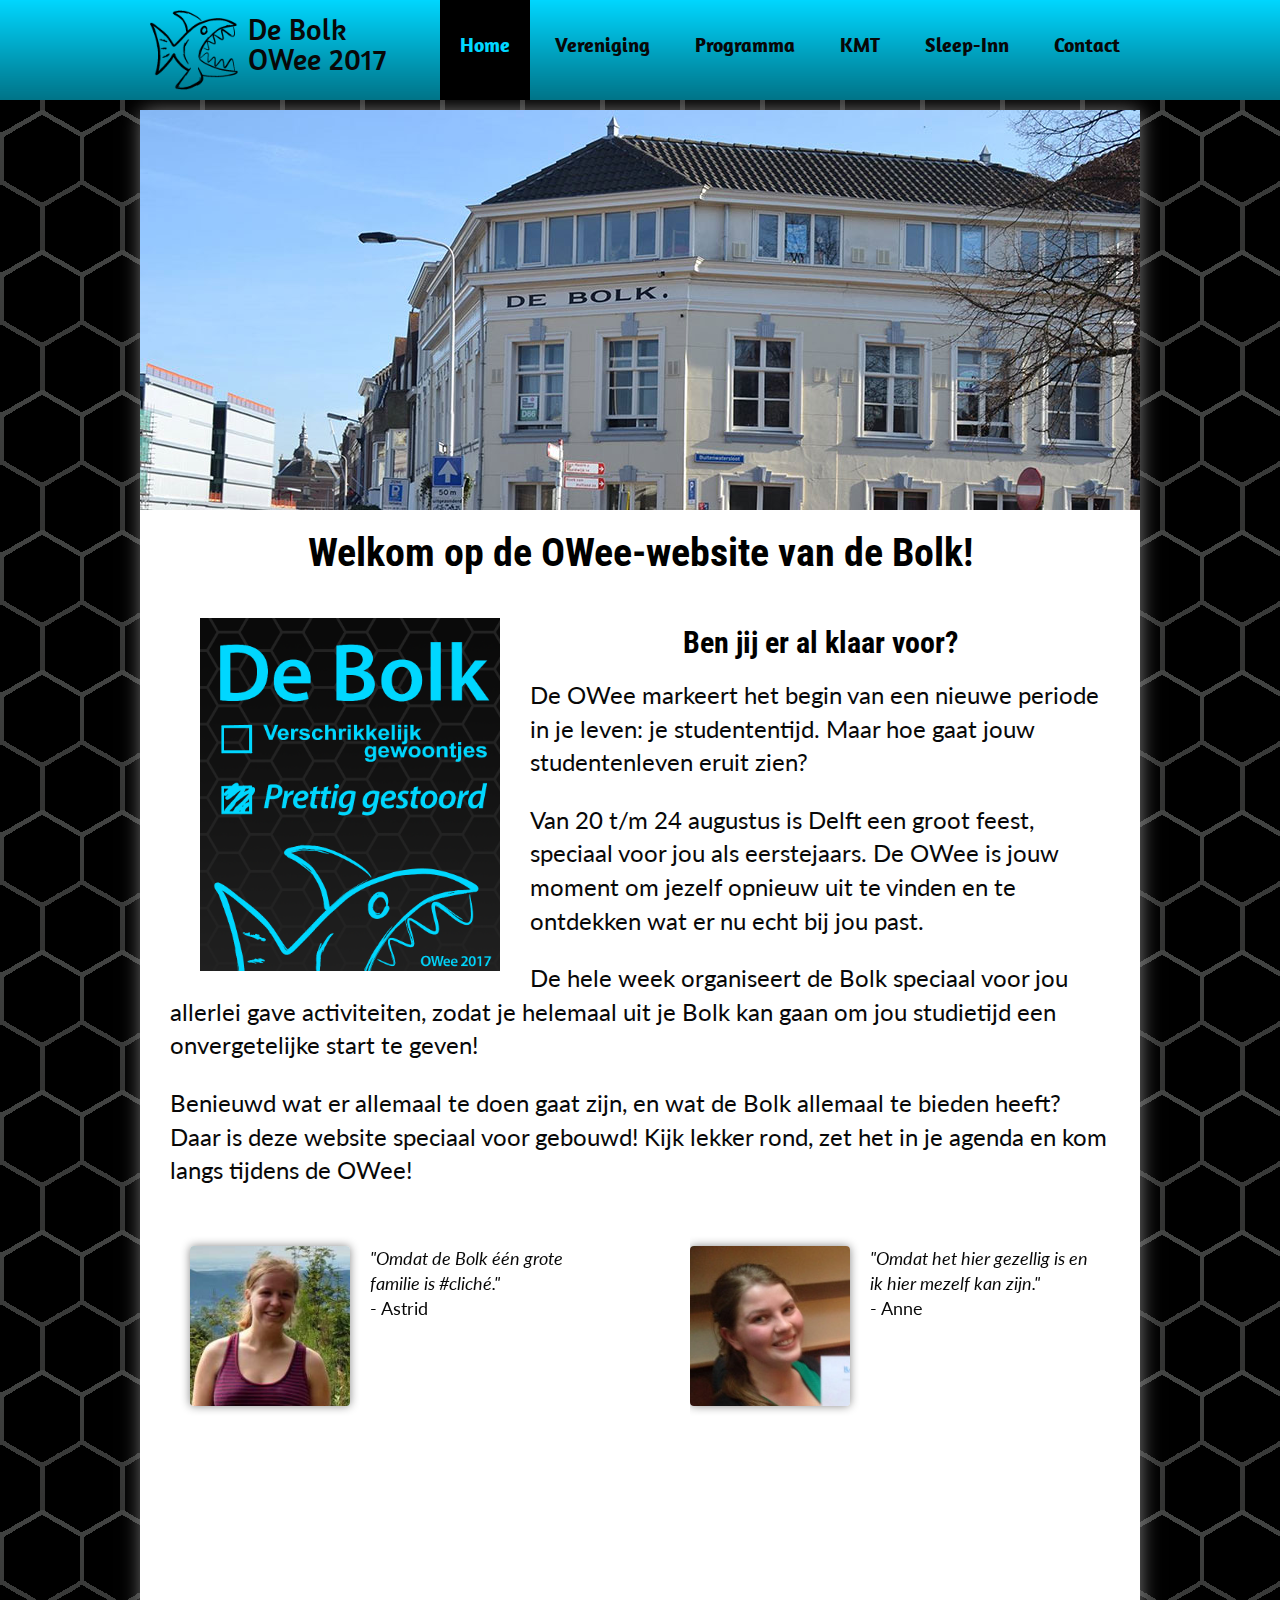
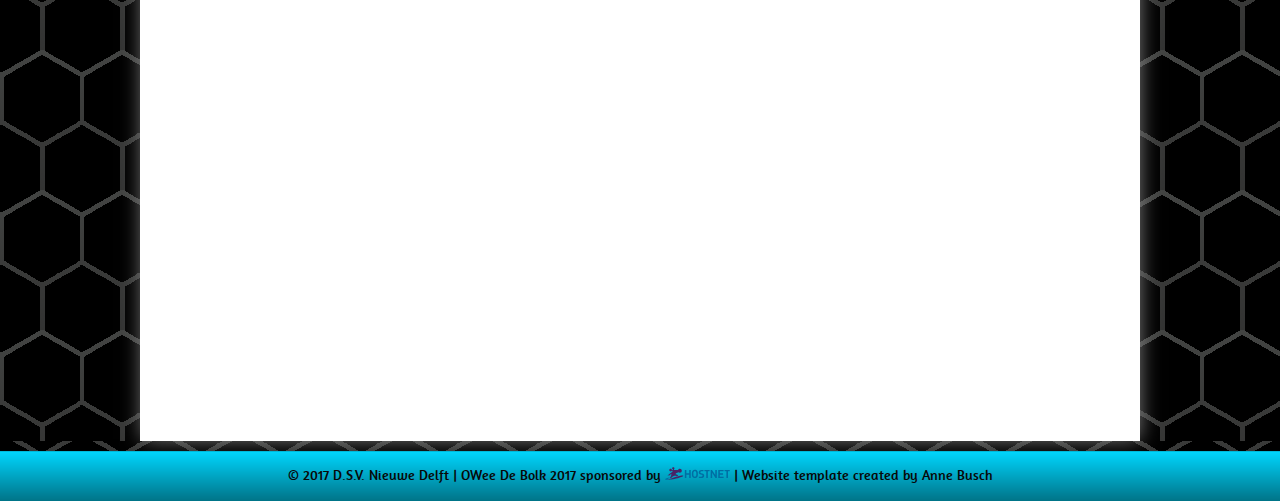
<file: Site/index.html>
<!doctype html>
<html>
<head>
<meta charset="UTF-8">
<title>De Bolk OWee</title>

<meta name="viewport" content="width=device-width, initial-scale=1">
<meta name="description" content="Welkom op de OWee 2017 website van de Bolk. Je vindt hier alle informatie over wat de Bolk is, en wat we doen tijdens de OWee en daarbuiten">
<meta name="keywords" content="bolk, owee, owee 2017">
<link rel="shortcut icon" href="img/favicon.ico">

<link href="css/reset.css" rel="stylesheet" type="text/css" />
<link href="webfontkit-20150505-094458/stylesheet.css" rel="stylesheet" type="text/css" />
<link href="css/style.min.css" rel="stylesheet" type="text/css" />
<link href="http://fonts.googleapis.com/css?family=Lato:400,700,400italic" rel="stylesheet" type="text/css" />
<link href='http://fonts.googleapis.com/css?family=Roboto+Condensed:700&subset=latin,latin-ext' rel='stylesheet' type='text/css'>
<script src="http://ajax.googleapis.com/ajax/libs/jquery/1.8.2/jquery.min.js"></script>
<script>window.jQuery || document.write('<script src="js/lib/jquery.min-1.8.2.js">\x3C/script>');</script>

<link type="text/css" href="css/jquery.mmenu.css" rel="stylesheet" />
<!--[if lt IE 9]>
<script src="js/respond.min.js"></script>
<![endif]-->
<script type="text/javascript" src="js/jquery.mmenu.min.js"></script>
<script type="text/javascript" src="js/addons/jquery.mmenu.fixedelements.min.js"></script>

<script type="text/javascript">
    $(document).ready(function( $ ) {
        $("#menu").mmenu({
            navbar: false
        }, {
            classNames: {
                selected: "active"
            }
        });
    });
</script>

<script type="text/javascript" src="js/responsiveslides.min.js"></script>
<script type="text/javascript">
    $(window).load(function() {
        $(".slideshow").responsiveSlides({
            speed: 1000,            // Integer: Speed of the transition, in milliseconds
            timeout: 7000,          // Integer: Time between slide transitions, in milliseconds
            namespace: "slideshow"
        });
        
        $(".quotes").responsiveSlides({
            speed: 250,            // Integer: Speed of the transition, in milliseconds
            timeout: 10000,        // Integer: Time between slide transitions, in milliseconds
            random: true,          // Boolean: Randomize the order of the slides, true or false
            namespace: "quotes"
        });
    });
</script>
</head>

<body>
<div> <!-- wrapper -->
    <div id="header" class="Fixed"> 
        <div id="header-inner">
            <div id="header-logo">
                <a href="index.html">
                    <img src="img/bolkvis.png">
                    <p>De Bolk<br>OWee 2017</p> <!-- Door hier het jaartal aan te passen, wordt dit gefikst op de site -->
                </a>
            </div>
            
            <a id="menu-icon" onclick='$("#menu").data("mmenu").open()'></a>
            <div id="nav">
                <ul>
                    <li class="active"><a href="index.html">Home</a></li>
                    <li><a href="vereniging.html">Vereniging</a></li>
                    <li><a href="programma.html">Programma</a></li>
                    <li><a href="kmt.html">KMT</a></li>
                    <li><a href="sleepinn.html">Sleep-Inn</a></li>
                    <li><a href="contact.html">Contact</a></li>
                </ul>
            </div>
        </div>
    </div>
	<div class="content">
        <ul class="slideshow">
            <li><img src="img/blank.png" id="slide0" class="active"/></li>
            <li><img src="img/blank.png" id="slide1"/></li>
            <li><img src="img/blank.png" id="slide2"/></li>
            <li><img src="img/blank.png" id="slide3"/></li>
            <li><img src="img/blank.png" id="slide4"/></li>
            <li><img src="img/blank.png" id="slide5"/></li>
            <li><img src="img/blank.png" id="slide6"/></li>
            <li><img src="img/blank.png" id="slide7"/></li>
		</ul>
		
		<h1> Welkom op de OWee-website van de Bolk!</h1>
		
		<div id="textcontainer">
            <div id="maintext">
                <img src="img/prettiggestoord.png" id="prettiggestoord" /> 
                <h2 style="text-align: center">Ben jij er al klaar voor?</h2>
				<p>
					De OWee markeert het begin van een nieuwe periode in je leven: je studententijd. Maar hoe gaat jouw studentenleven eruit zien?
				</p>
                <p>
					Van 20 t/m 24 augustus is Delft een groot feest, speciaal voor jou als eerstejaars. De OWee is jouw moment om jezelf opnieuw uit te vinden en te ontdekken wat er nu echt bij jou past.
				</p>
                <p>
					De hele week organiseert de Bolk speciaal voor jou allerlei gave activiteiten, zodat je helemaal uit je Bolk kan gaan om jou studietijd een onvergetelijke start te geven!
				</p>
                <p>
					Benieuwd wat er allemaal te doen gaat zijn, en wat de Bolk allemaal te bieden heeft? Daar is deze website speciaal voor gebouwd! 
					Kijk lekker rond, zet het in je agenda en kom langs tijdens de OWee!
				</p>
		 	</div>
		</div>
        
        <div style="overflow: hidden;">
             <ul class="quotes left">
				<li>
                <img src="img/quotes/Connor.jpg" />
                    <p class="quote">"Tijdens de OWee kwam ik vaak bij de Bolk om te ontspannen, of juist om iets ongelofelijk mafs te doen. Sindsdien is er weinig veranderd."</p>
                    <p class="quoter">- Connor</p>
                </li>
				<li>
                <img src="img/quotes/Manon.jpg" />
                    <p class="quote">"Alle avonden waren zo leuk dat ik te veel dronk en zo meer dan de helft ben vergeten."</p>
                    <p class="quoter">- Manon</p>
				</li>
				<li>
                <img src="img/quotes/Celine.jpg" />
                    <p class="quote">"De eettafels waren gezellig, lekker en je wordt gestimuleerd om zelf ook wat lekkers te koken!."</p>
                    <p class="quoter">- Celine</p>
				</li>
				<!-- <li>
				<img src="img/quotes/Wuis.jpg" />
                    <p class="quote">"Nee Wuis. Stop met selfies maken. Dit is een interventie."</p>
                    <p class="quoter">- Iedereen tegen Wuis</p>
                </li> -->
				<li>
                <img src="img/quotes/Luc.jpg" />
                    <p class="quote">"Iedereen is knettergek op z'n eigen manier, iedereen is zichzelf, maar staan open voor anderen"</p>
                    <p class="quoter">- Luc</p>
                </li>
				<li>
                <img src="img/quotes/Deww.jpg" />
                    <p class="quote">"De Bolk is gewoon top kek."</p>
                    <p class="quoter">- Deww</p>
                </li>
                <li>
                    <img src="img/quotes/Ivo.jpg" />
                    <p class="quote">"Omdat als je hier lid bent je nog steeds goed kan studeren."</p>
                    <p class="quoter">- Ivo</p>
                </li>
                <li>
                    <img src="img/quotes/Boedi.jpg" />
                    <p class="quote">"De cocktailnight was zo leuk dat ik mij wel in moest schrijven!"</p>
                    <p class="quoter">- Boedi</p>
                </li>
                <!-- <li>
                    <img src="img/quotes/Huib.jpg" />
                    <p class="quote">"Gewoon doen."</p>
                    <p class="quoter">- Huib</p>
                </li> -->
                <li>
                    <img src="img/quotes/Christiaan.jpg" />
                    <p class="quote">"Omdat iedereen elkaar kent."</p>
                    <p class="quoter">- Christiaan</p>
                </li>
                <!-- <li>
                <img src="img/quotes/Jakob.jpg" />
                    <p class="quote">"Omdat er gezellige mensen waren, waarmee ik gezellig kon praten & chillen. Na mijn inschrijving wist ik pas dat de Bolk een botter had"</p>
                    <p class="quoter">- Jakob</p>
                </li> -->
                <li>
                <img src="img/quotes/Maaike.jpg" />
                    <p class="quote">"Omdat de eettafels zo lekker waren."</p>
                    <p class="quoter">- Maaike</p>
                </li>
                <li>
                <img src="img/quotes/Nienke.jpg" />
                    <p class="quote">"Omdat Archery Tag echt heel leuk was, en het de rest van het jaar ook wordt gespeeld."</p>
                    <p class="quoter">- Nienke</p>
                </li>
                <li>
                <img src="img/quotes/Tanja.jpg" />
                    <p class="quote">"Iemand zei word lid en ga morgen mee zeilen op KMT, ik zei oké!"</p>
                    <p class="quoter">- Tanja</p>
                </li>
                <li>
                <img src="img/quotes/Reinout.jpg" />
                    <p class="quote">"Het feit dat je geaccepteerd wordt zoals je bent."</p>
                    <p class="quoter">- Reinout</p>
                </li>
                <!-- <li>
				<img src="img/quotes/Anne.jpg" />
                    <p class="quote">"Niks moet, alles mag."</p>
                    <p class="quoter">- Anne</p>
                </li> -->
                <li>
                <img src="img/quotes/Roel.jpg" />
                    <p class="quote">"Ik was vooral verbaasd over de combinatie van barhangers, spijkerslaan, tafelvoetbalspel en vervolgens worden gevraagd of je mee doet met veel te lang bordspel, omdat mensen daar zin in hadden tijdens de Owee."</p>
                    <p class="quoter">- Roel</p>
                </li>
                <li>
                <img src="img/quotes/Astrid.jpg" />
                    <p class="quote">"Omdat de Bolk één grote familie is <i>#cliché.</i>"</p>
                    <p class="quoter">- Astrid</p>
                </li>				
            </ul> <!--15-->
            <ul class="quotes right">
				<li>
                <img src="img/quotes/Satisa.jpg" />
                    <p class="quote">"De sfeer is ongedwongen en er heerst een ongelofelijk goed gevoel voor humor."</p>
                    <p class="quoter">- Satisa</p>
                </li>
				<li>
                <img src="img/quotes/Johan.jpg" />
                    <p class="quote">"De Bolk is die plek waar je uitgedaagd wordt om iets van de vereniging te maken en daardoor iets van jezelf te maken."</p>
                    <p class="quoter">- Johan</p>
                </li>
                <li>
                <img src="img/quotes/Jasper.jpg" />
                    <p class="quote">"Boot, biertje, beregezellig."</p>
                    <p class="quoter">- Jasper</p>
                </li>
                <li>
                <img src="img/quotes/Wendy.jpg" />
                    <p class="quote">"Als je iets gaaf vindt kan dat: zoek een paar mensen die het ook leuk vinden en doe het gewoon!"</p>
                    <p class="quoter">- Wendy</p>
                </li>
				<li>
                <img src="img/quotes/Tim.jpg" />
                    <p class="quote">"Niks moet, alles mag."</p>
                    <p class="quoter">- Tim</p>
                </li>
				<!-- <li>
                <img src="img/quotes/Catelijne.jpg" />
                    <p class="quote">"Altijd open, goede maaltijd, geen gezeur."</p>
                    <p class="quoter">- Catelijne</p>
                </li> -->
                <!-- <li>
                <img src="img/quotes/Remco.jpg" />
                    <p class="quote">"Toen ik in mijn OWee de Bolk binnenstapte voor 'even een drankje' was het even later opeens 5 uur in de ochtend. Dit herhaalde zich een keer, en op de derde avond ben ik maar lid geworden."</p>
                    <p class="quoter">- Remco</p>
                </li> -->
                <li>
                <img src="img/quotes/Kariem.jpg" />
                    <p class="quote">"Als ik bij de Bolk aan de bar zat kwam er altijd wel iemand naar me toe voor een gezellig gesprek. Ook al kende ik nog niemand, daarom ben ik lid geworden."</p>
                    <p class="quoter">- Kariem</p>
                </li>
                <li>
                <img src="img/quotes/Bram.jpg" />
                    <p class="quote">"Verreweg de beste vereniging van Delft"</p>
                    <p class="quoter">- Bram</p>
                </li>
                <li>
                <img src="img/quotes/Roy.jpg" />
                    <p class="quote">"Onder het motto 'gewoon DOEN!' is er altijd wel enthousiasme voor de meest absurde ideeën, het binnenzetten van een caravan en twee kliko's blikbier bijvoorbeeld"</p>
                    <p class="quoter">- Roy</p>
                </li>
                <li>
                <img src="img/quotes/Erwin.jpg" />
                    <p class="quote">"Ik ben lid geworden bij de Bolk omdat de vrije, ongedwongen sfeer mij beviel. Daarnaast vind ik het leuk dat ik alle leden ken, en niet slechts mijn jaarclub."</p>
                    <p class="quoter">- Erwin</p>
                </li>
                <li>
                <img src="img/quotes/Vasco.jpg" />
                    <p class="quote">"Compleet anarchisme, complete chaos, complete vrijheid"</p>
                    <p class="quoter">- Vasco</p>
                </li>
                <!-- <li> <img src="img/quotes/Ide.jpg" />
                    <p class="quote">"Omdat hier mensen zijn die net zulke idiote ideeën hebben als ik."</p>
                    <p class="quoter">- Ide</p>
                </li> -->
				<li>
                <img src="img/quotes/Pia.jpg" />
                    <p class="quote">"Omdat je bij deze vereniging zowel een BlikBierKwartier als een Spa kan hebben."</p>
                    <p class="quoter">- Pia</p>
                </li>
				<li>
                <img src="img/quotes/Kurt.jpg" />
                    <p class="quote">"Het is een eigenzinnige vereniging met een variabel aanbod speciaalbier; daar hou ik wel van."</p>
                    <p class="quoter">- Kurt</p>
                </li>
				<li>
                <img src="img/quotes/Mees.jpg" />
                    <p class="quote">"De Bolk heeft mijn nieuwe fiets onomkeerbaar bekladderd tijdens de OWee. rip. Twee drankjes later was ik lid."</p>
                    <p class="quoter">- Mees</p>
                </li>
                <li>
                <img src="img/quotes/Anne.jpg" />
                    <p class="quote">"Omdat het hier gezellig is en ik hier mezelf kan zijn."</p>
                    <p class="quoter">- Anne</p>
                </li>
            </ul>
        </div>
		<div>
		<p class="info">
		<iframe width="560" height="315" src="https://www.youtube.com/embed/uy9k_AZWmw0" frameborder="0" allowfullscreen></iframe></p>
		<p class='info">		
		owee@nieuwedelft.com | Buitenwatersloot 1-3 Delft | 015 212 6012
		</p>
        </div>
		
	
        <div id="location">
            <div id="antiScrollMapOverlay" onClick="style.pointerEvents='none'"></div>
            <iframe id="maps" src="" onMouseOut="document.getElementById('antiScrollMapOverlay').style.pointerEvents='auto'" width="1000" height="250" frameborder="0" style="border:0"></iframe>
            <script>
            $(window).load(function () {
              var s = "https://www.google.com/maps/embed?pb=!1m18!1m12!1m3!1d2455.898523890254!2d4.354684!3d52.008727!2m3!1f0!2f0!3f0!3m2!1i1024!2i768!4f13.1!3m3!1m2!1s0x47c5b5c6ca329d11%3A0x9a9c402024d9b757!2sDelftse+Studentenvereniging+%22Nieuwe+Delft%22!5e0!3m2!1snl!2snl!4v1434018660131";
              var myframe = document.getElementById('maps');
              if (myframe !== null) {
                if (myframe.src) {
                  myframe.src = s;
                } else if (myframe.contentWindow !== null && myframe.contentWindow.location !== null) {
                  myframe.contentWindow.location = s;
                } else { 
                  myframe.setAttribute('src', s); 
                }
              }
            });
            </script>
        </div>
	</div><!-- #content -->
	
	<div id="footer" class="Fixed"> 
		<p id="footertext"> 
			&copy; 2017 <a href="http://debolk.nl/">D.S.V. Nieuwe Delft</a> | OWee De Bolk 2017 sponsored by <a href="https://www.hostnet.nl/"><img src="img/hostnet.svg" alt="Hostnet"></a> | Website template created by <!--<a href="http://annebusch.nl/">-->Anne Busch<!--</a>-->
		</p>
	</div>
</div> <!-- #wrapper -->

<nav id="menu">
    <ul>
        <li class="active"><a href="index.html">Home</a></li>
        <li><a href="vereniging.html">Vereniging</a></li>
        <li><a href="programma.html">Programma</a></li>
        <li><a href="kmt.html">KMT</a></li>
        <li><a href="sleepin.html">Sleep-In</a></li>
        <li><a href="contact.html">Contact</a></li>
    </ul>
</nav>

</body>
</html>
</file>
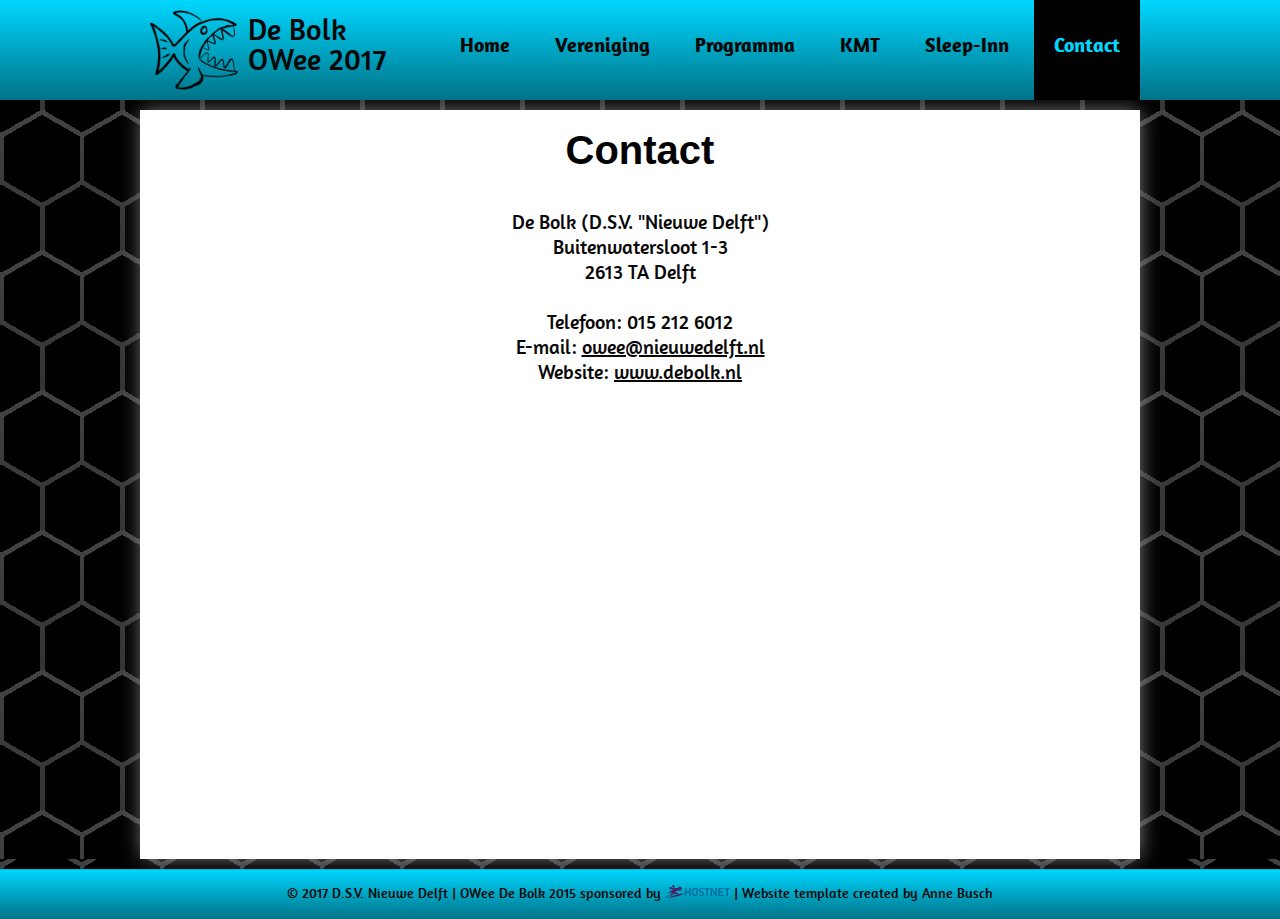
<file: Site/contact.html>
<!doctype html>
<html>
<head>
<meta charset="UTF-8">
<title>De Bolk OWee</title>

<meta name="viewport" content="width=device-width, initial-scale=1">
<meta name="description" content="Welkom op de OWee 2017 website van de Bolk. Je vindt hier alle informatie over wat de Bolk is, en wat we doen tijdens de OWee en daarbuiten">
<meta name="keywords" content="bolk, owee, owee 2017">
<link rel="shortcut icon" href="img/favicon.ico">

<link href="css/reset.css" rel="stylesheet" type="text/css">
<link href="webfontkit-20150505-094458/stylesheet.css" rel="stylesheet" type="text/css">
<link href="css/style.min.css" rel="stylesheet" type="text/css">
<link href="http://fonts.googleapis.com/css?family=Lato:400,700,900" rel="stylesheet" type="text/css">

<script src="http://ajax.googleapis.com/ajax/libs/jquery/1.8.2/jquery.min.js"></script>
<script>window.jQuery || document.write('<script src="js/lib/jquery.min-1.8.2.js">\x3C/script>')</script>

<link type="text/css" href="css/jquery.mmenu.css" rel="stylesheet" />
<script type="text/javascript" src="js/jquery.mmenu.min.js"></script>
<script type="text/javascript" src="js/addons/jquery.mmenu.fixedelements.min.js"></script>

<script type="text/javascript">
    $(document).ready(function( $ ) {
        $("#menu").mmenu({
            navbar: false
        }, {
            classNames: {
                selected: "active"
            }
        });
    });
</script>

</head>

<body>

<div> <!-- Wrapper -->
    <div id="header" class="Fixed">
        <div id="header-inner">
            <div id="header-logo">
                <a href="index.html">
                    <img src="img/bolkvis.png">
                    <p>De Bolk<br>OWee 2017</p>
                </a>
            </div>
            
            <a id="menu-icon" onclick='$("#menu").data("mmenu").open()'></a>
            <div id="nav"> 
                <ul>
                    <li><a href="index.html">Home</a></li>
                    <li><a href="vereniging.html">Vereniging</a></li>
                    <li><a href="programma.html">Programma</a></li>
                    <li><a href="kmt.html">KMT</a></li>
                    <li><a href="sleepinn.html">Sleep-Inn</a></li>
                    <li class="active"><a href="contact.html">Contact</a></li>
                </ul>
            </div>
        </div>
    </div>

	<div class="content">
	    <h1>Contact</h1>
	    <p class="info" id="contact_info">
			De Bolk (D.S.V. "Nieuwe Delft")<br>
			Buitenwatersloot 1-3<br>
			2613 TA Delft<br>
			<br>
			Telefoon: 015 212 6012<br>
			E-mail: <a href="mailto:owee@nieuwedelft.nl">owee@nieuwedelft.nl</a><br>
			Website: <a href="http://www.debolk.nl">www.debolk.nl</a><br>
		</p>
		<br>
		<br>
		<br>

		<div id="location">
			<div id="antiScrollMapOverlay_400" onClick="style.pointerEvents='none'"></div>
			<iframe id="maps" src="https://www.google.com/maps/embed?pb=!1m18!1m12!1m3!1d2455.898523890254!2d4.354684!3d52.008727!2m3!1f0!2f0!3f0!3m2!1i1024!2i768!4f13.1!3m3!1m2!1s0x47c5b5c6ca329d11%3A0x9a9c402024d9b757!2sDelftse+Studentenvereniging+%22Nieuwe+Delft%22!5e0!3m2!1snl!2snl!4v1434018660131" onMouseOut="document.getElementById('antiScrollMapOverlay').style.pointerEvents='auto'" width="1000" height="400" frameborder="0" style="border:0"></iframe>
		</div>
	
	</div><!-- #content -->

	<div id="footer" class="Fixed"> 
		<p id="footertext"> 
			&copy; 2017 <a href="http://debolk.nl/">D.S.V. Nieuwe Delft</a> | OWee De Bolk 2015 sponsored by <a href="https://www.hostnet.nl/"><img src="img/hostnet.svg" alt="Hostnet"></a> | Website template created by <!--<a href="http://annebusch.nl/">-->Anne Busch<!--</a>-->
		</p>
	</div>
</div><!-- wrapper -->

<nav id="menu"> 
    <ul>
        <li><a href="index.html">Home</a></li>
        <li><a href="vereniging.html">Vereniging</a></li>
        <li><a href="programma.html">Programma</a></li>
        <li><a href="kmt.html">KMT</a></li>
        <li><a href="sleepinn.html">Sleep-Inn</a></li>
        <li class="active"><a href="contact.html">Contact</a></li>
    </ul>
</nav>

</body>
</html>
</file>
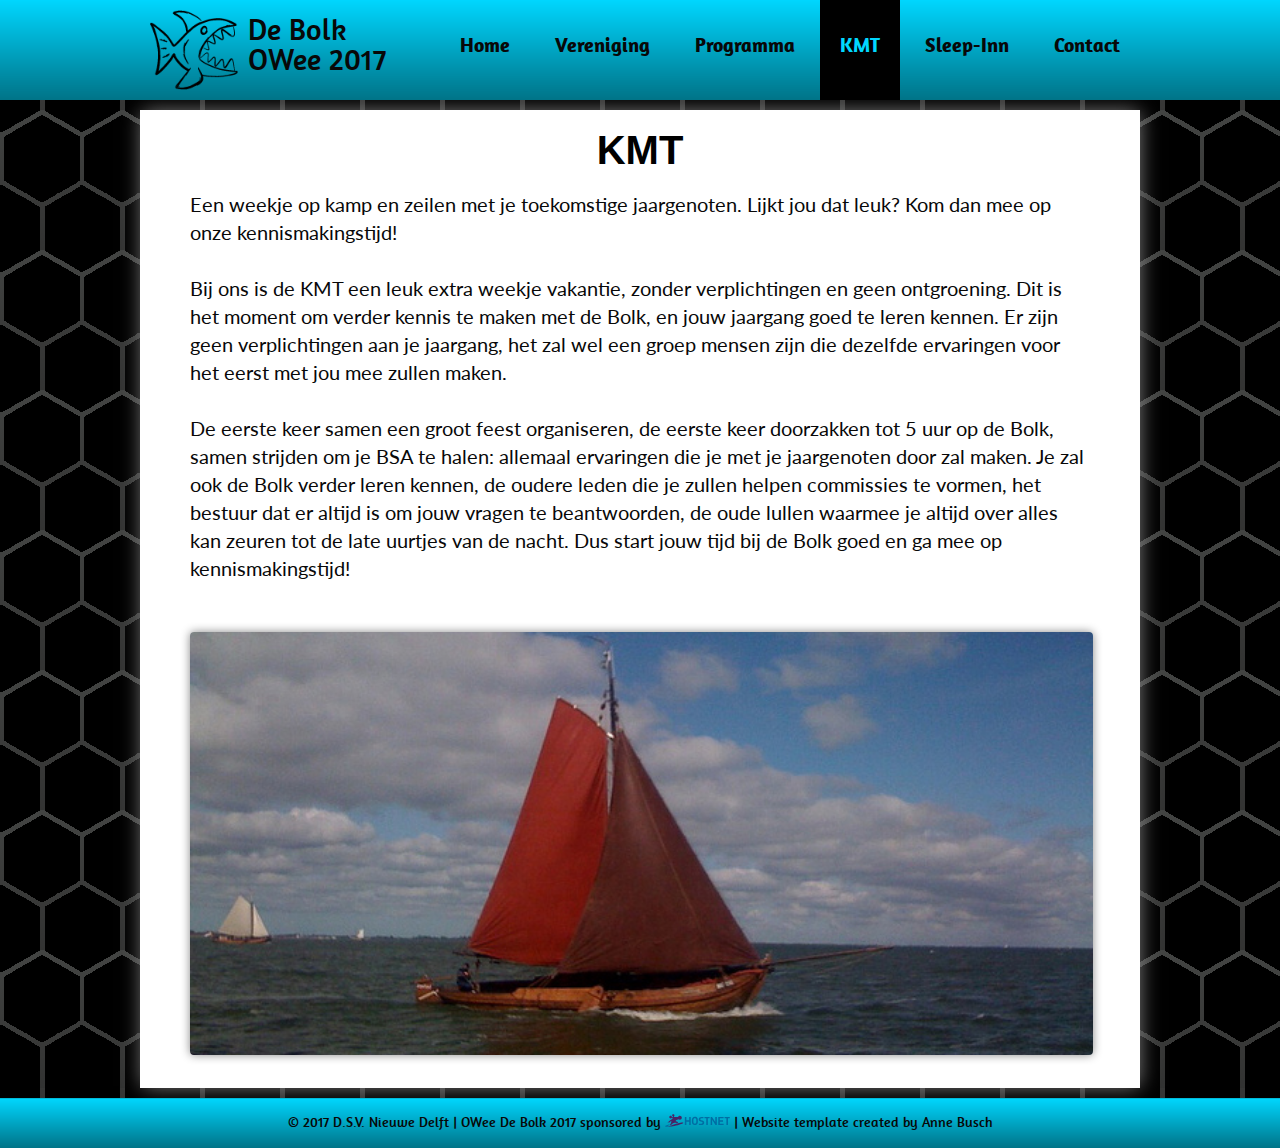
<file: Site/kmt.html>
<!doctype html>
<html>
<head>
<meta charset="UTF-8">
<title>De Bolk OWee</title>

<meta name="viewport" content="width=device-width, initial-scale=1">
<meta name="description" content="Welkom op de OWee 2017 website van de Bolk. Je vindt hier alle informatie over wat de Bolk is, en wat we doen tijdens de OWee en daarbuiten">
<meta name="keywords" content="bolk, owee, owee 2017">
<link rel="shortcut icon" href="img/favicon.ico">

<link href="css/reset.css" rel="stylesheet" type="text/css">
<link href="webfontkit-20150505-094458/stylesheet.css" rel="stylesheet" type="text/css">
<link href="css/style.min.css" rel="stylesheet" type="text/css">
<link href="http://fonts.googleapis.com/css?family=Lato:400,700,900" rel="stylesheet" type="text/css">

<script src="http://ajax.googleapis.com/ajax/libs/jquery/1.8.2/jquery.min.js"></script>
<script>window.jQuery || document.write('<script src="js/lib/jquery.min-1.8.2.js">\x3C/script>')</script>

<link type="text/css" href="css/jquery.mmenu.css" rel="stylesheet" />
<script type="text/javascript" src="js/jquery.mmenu.min.js"></script>
<script type="text/javascript" src="js/addons/jquery.mmenu.fixedelements.min.js"></script>

<script type="text/javascript">
    $(document).ready(function( $ ) {
        $("#menu").mmenu({
            navbar: false
        }, {
            classNames: {
                selected: "active"
            }
        });
    });
</script>

</head>

<body>

<div> <!-- Wrapper -->
    <div id="header" class="Fixed">
        <div id="header-inner">
            <div id="header-logo">
                <a href="index.html">
                    <img src="img/bolkvis.png">
                    <p>De Bolk<br>OWee 2017</p>
                </a>
            </div>
            
            <a id="menu-icon" onclick='$("#menu").data("mmenu").open()'></a>
            <div id="nav"> 
                <ul>
                    <li><a href="index.html">Home</a></li>
                    <li><a href="vereniging.html">Vereniging</a></li>
                    <li><a href="programma.html">Programma</a></li>
                    <li class="active"><a href="kmt.html">KMT</a></li>
                    <li><a href="sleepinn.html">Sleep-Inn</a></li>
                    <li><a href="contact.html">Contact</a></li>
                </ul>
            </div>
        </div>
    </div>

	<div class="content">
	    <h1>KMT</h1>
	    <p id="text1" align="center">
        Een weekje op kamp en zeilen met je toekomstige jaargenoten. Lijkt jou dat leuk? Kom dan mee op onze kennismakingstijd!<br><br>
        Bij ons is de KMT een leuk extra weekje vakantie, zonder verplichtingen en geen ontgroening. Dit is het moment om verder
        kennis te maken met de Bolk, en jouw jaargang goed te leren kennen. Er zijn geen verplichtingen aan je jaargang, het zal
        wel een groep mensen zijn die dezelfde ervaringen voor het eerst met jou mee zullen maken.<br><br>
        De eerste keer samen een groot feest organiseren, de eerste keer doorzakken tot 5 uur op de Bolk, samen strijden om je
        BSA te halen: allemaal ervaringen die je met je jaargenoten door zal maken. Je zal ook de Bolk verder leren kennen, de 
        oudere leden die je zullen helpen commissies te vormen, het bestuur dat er altijd is om jouw vragen te beantwoorden, de 
        oude lullen waarmee je altijd over alles kan zeuren tot de late uurtjes van de nacht. Dus start jouw tijd bij de Bolk 
        goed en ga mee op kennismakingstijd!
        </p>
	
        <div class="kmtimg">
        <img src="img/slideshow1.jpg">
        </div>
	</div>
	
	<div id="footer" class="Fixed"> 
		<p id="footertext"> 
			&copy; 2017 <a href="http://debolk.nl/">D.S.V. Nieuwe Delft</a> | OWee De Bolk 2017 sponsored by <a href="https://www.hostnet.nl/"><img src="img/hostnet.svg" alt="Hostnet"></a> | Website template created by <!--<a href="http://annebusch.nl/">-->Anne Busch<!--</a>-->
		</p>
	</div>
</div> <!-- #wrapper -->

<nav id="menu"> 
    <ul>
        <li><a href="index.html">Home</a></li>
        <li><a href="vereniging.html">Vereniging</a></li>
        <li><a href="programma.html">Programma</a></li>
        <li class="active"><a href="kmt.html">KMT</a></li>
        <li><a href="sleepinn.html">Sleep-Inn</a></li>
        <li><a href="contact.html">Contact</a></li>
    </ul>
</nav>

</body>
</html>
</file>
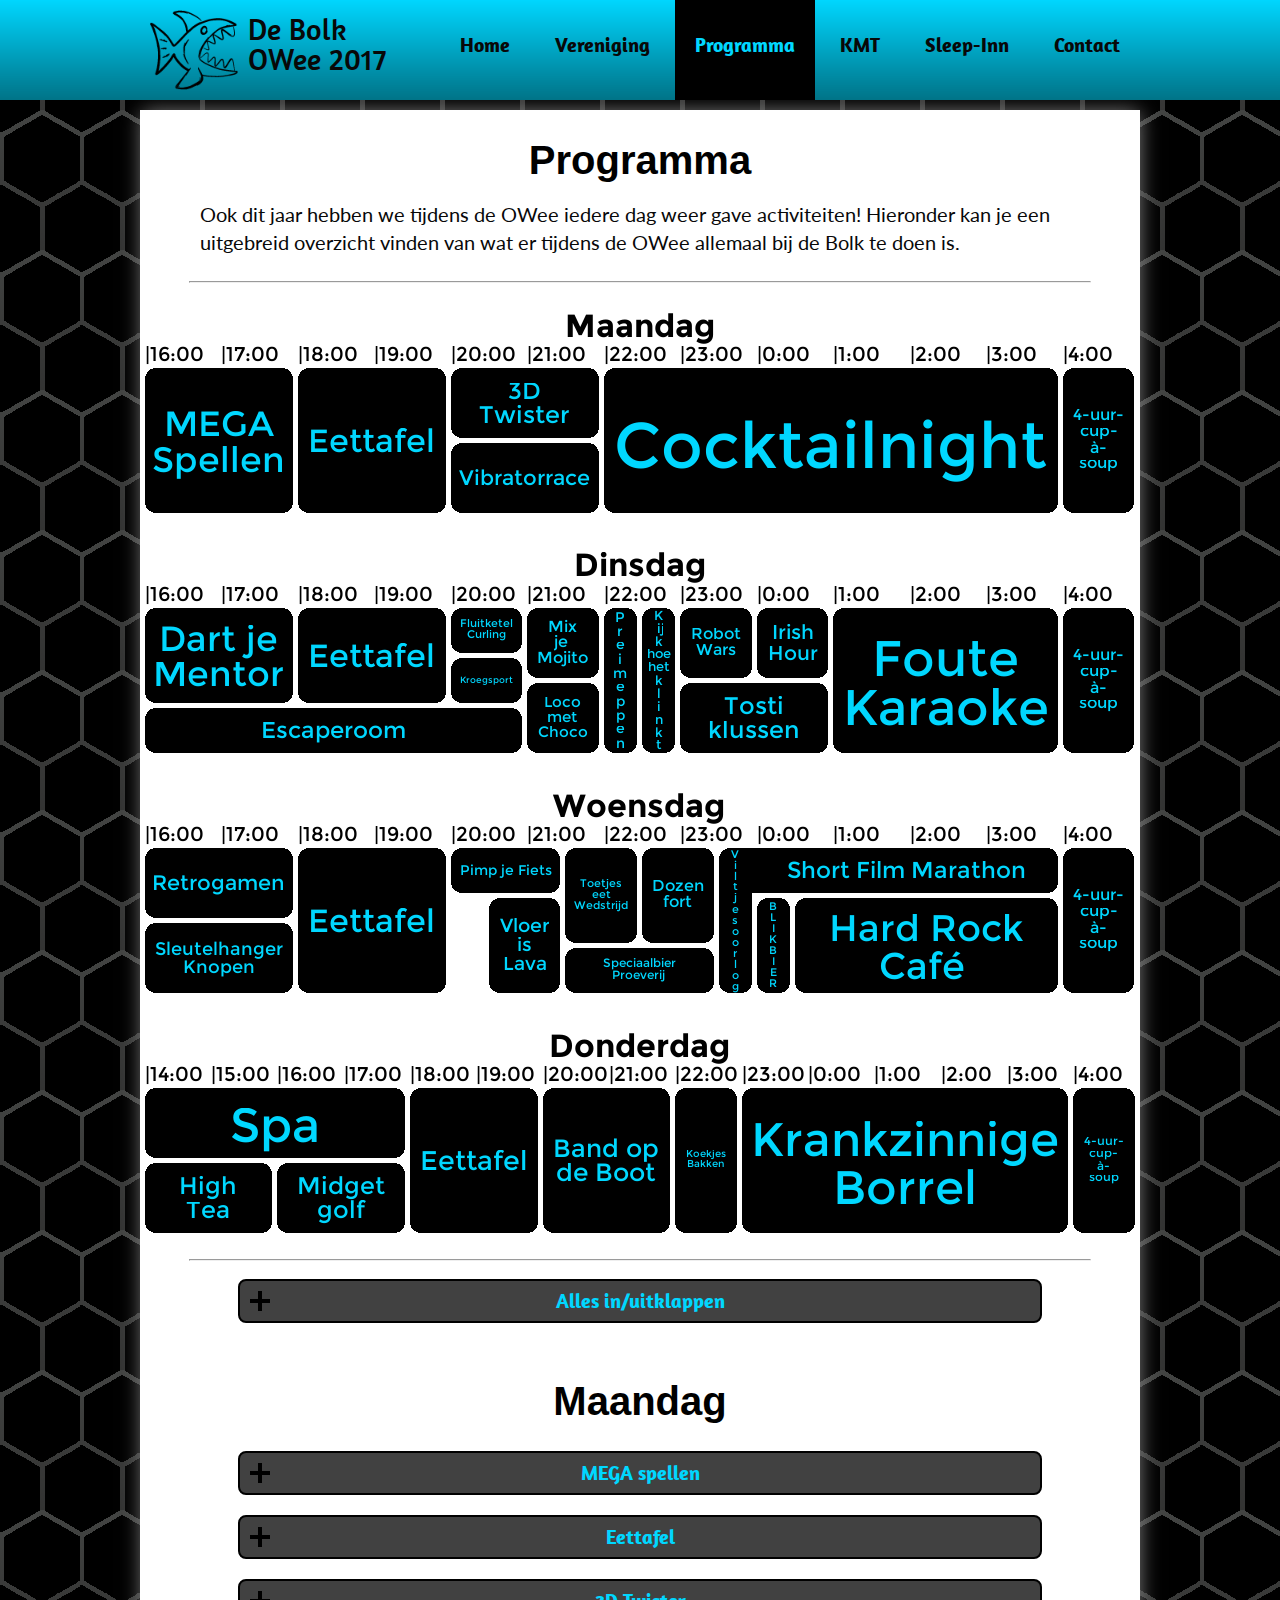
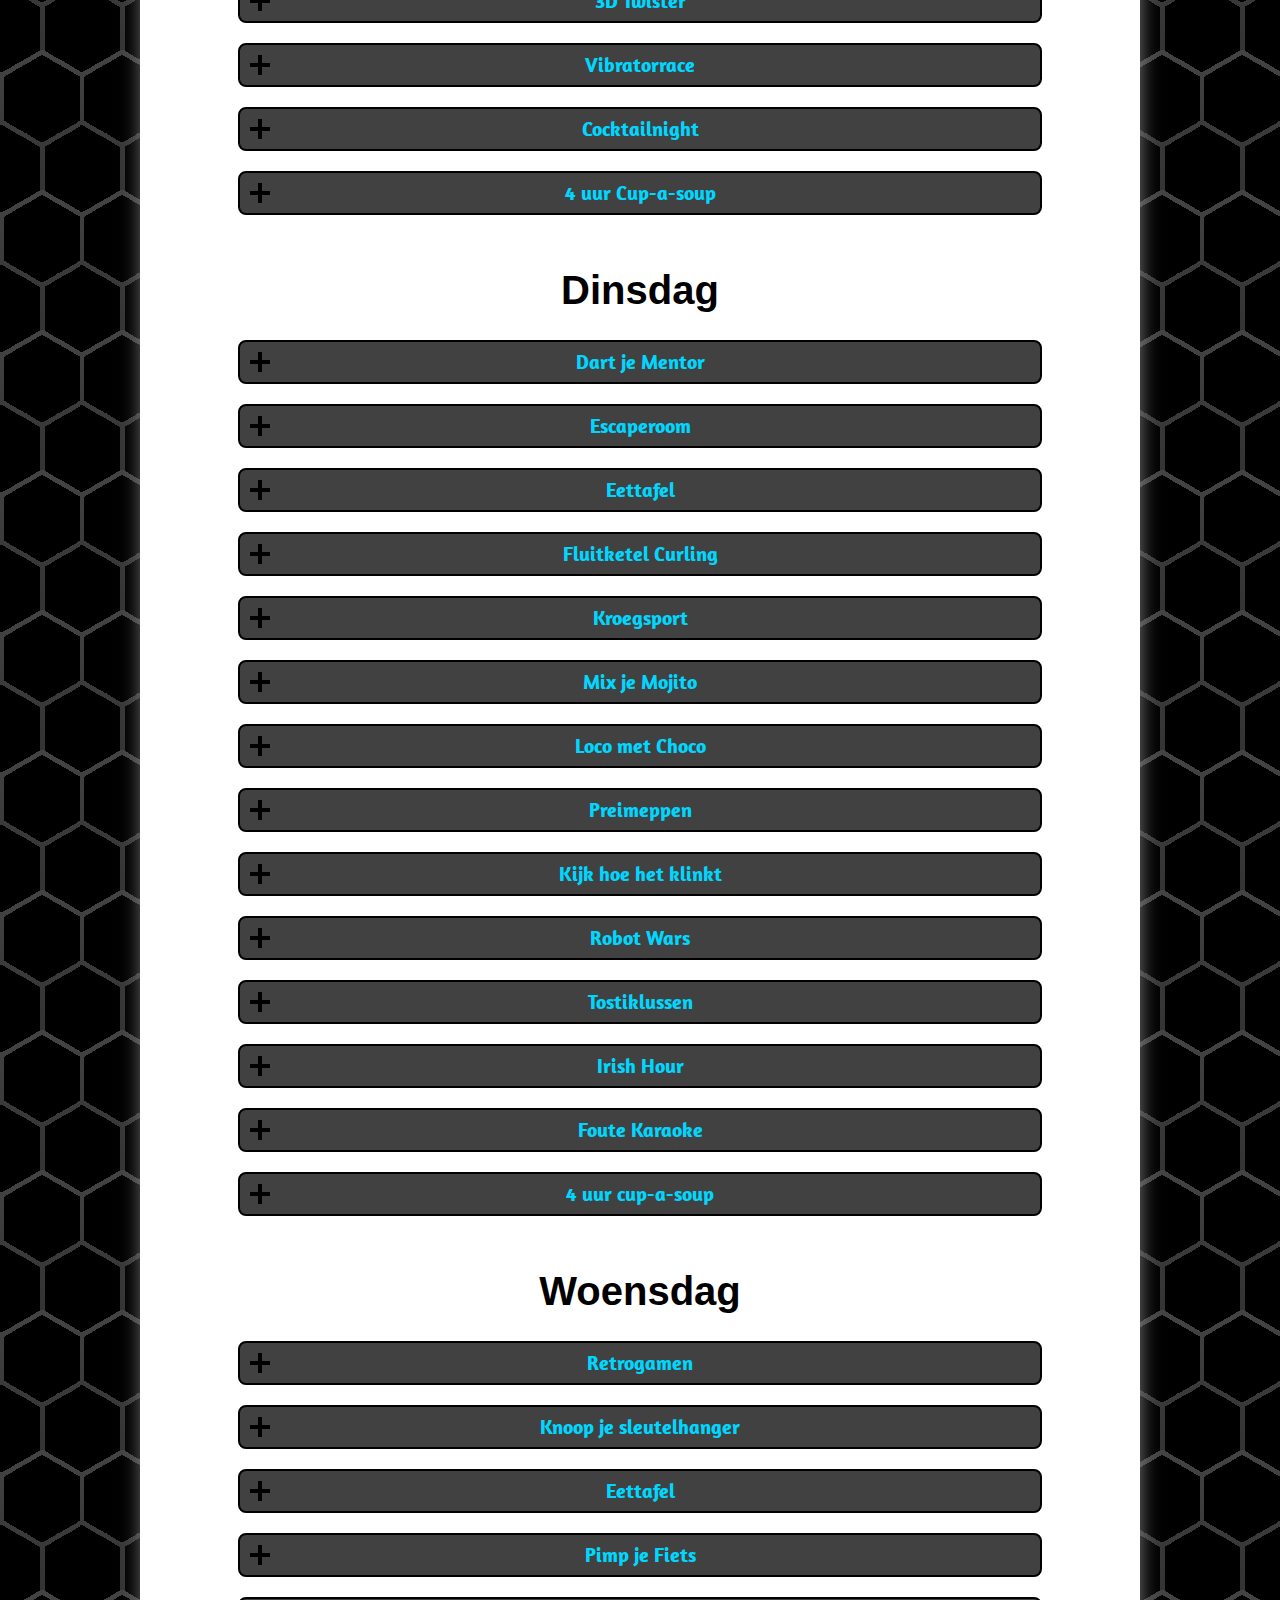
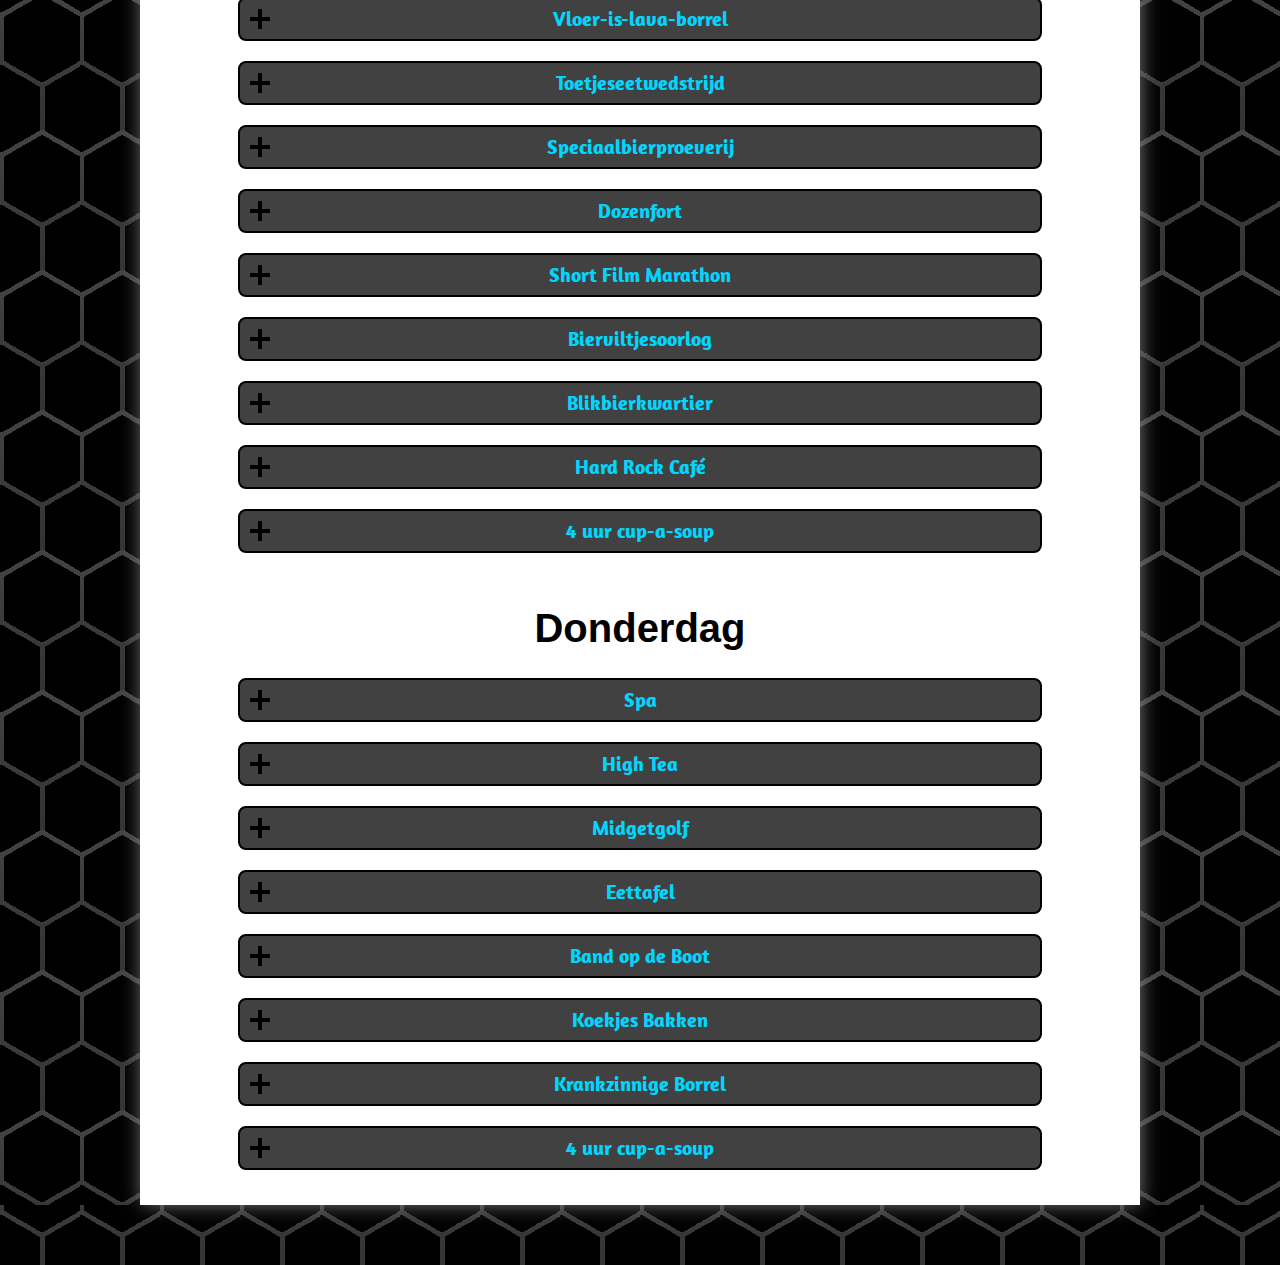
<file: Site/programma.html>
<!doctype html>
<html>
<head>
<meta http-equiv="X-UA-Compatible" content="IE=edge">
<meta charset="UTF-8">
<title>De Bolk OWee</title>

<meta name="viewport" content="width=device-width, initial-scale=1">
<meta name="description" content="Welkom op de OWee 2017 website van de Bolk. Je vindt hier alle informatie over wat de Bolk is, en wat we doen tijdens de OWee en daarbuiten">
<meta name="keywords" content="bolk, owee, owee 2017">
<link rel="shortcut icon" href="img/favicon.ico">

<link href="css/reset.css" rel="stylesheet" type="text/css">
<link href="webfontkit-20150505-094458/stylesheet.css" rel="stylesheet" type="text/css">
<link href="css/style.min.css" rel="stylesheet" type="text/css">
<link href="http://fonts.googleapis.com/css?family=Lato:400,700,900" rel="stylesheet" type="text/css">

<script src="http://ajax.googleapis.com/ajax/libs/jquery/1.8.2/jquery.min.js"></script>
<script>window.jQuery || document.write('<script src="js/lib/jquery.min-1.8.2.js">\x3C/script>')</script>

<link type="text/css" href="css/jquery.mmenu.css" rel="stylesheet" />
<script type="text/javascript" src="js/jquery.mmenu.min.js"></script>
<script type="text/javascript" src="js/addons/jquery.mmenu.fixedelements.min.js"></script>

<!--[if lte IE 8]>
    <script type="text/javascript" src="js/ie8.polyfil.min.js"></script>
<![endif]-->
<script type="text/javascript" src="js/imageMapResizer.min.js"></script>

<script type="text/javascript">
	$(document).ready(function( $ ) {
		$("#menu").mmenu({
			navbar: false
		}, {
			classNames: {
				selected: "active"
			}
		});
	});

	$(document).ready(function() {
		$('map').imageMapResize();
	});
</script>

</head>

<body>

<div> <!-- Wrapper -->
	<div id="header" class="Fixed">
		<div id="header-inner">
			<div id="header-logo">
				<a href="index.html">
					<img src="img/bolkvis.png">
					<p>De Bolk<br>OWee 2017</p>
				</a>
			</div>
			
			<a id="menu-icon" onclick='$("#menu").data("mmenu").open()'></a>
			<div id="nav"> 
				<ul>
					<li><a href="index.html">Home</a></li>
					<li><a href="vereniging.html">Vereniging</a></li>
					<li class="active"><a href="programma.html">Programma</a></li>
					<li><a href="kmt.html">KMT</a></li>
					<li><a href="sleepinn.html">Sleep-Inn</a></li>
					<li><a href="contact.html">Contact</a></li>
				</ul>
			</div>
		</div>
	</div>

	<div class="content" id="programma">
		<div id="programma-text">
			<h1>Programma</h1>
			<p>
				Ook dit jaar hebben we tijdens de OWee iedere dag weer gave activiteiten! 
				Hieronder kan je een uitgebreid overzicht vinden van wat er tijdens de OWee allemaal bij de Bolk te doen is.
			</p>
		</div>
		<hr>
		<span id="scripts">
			<script type="text/javascript">
				// Script to hide elements
				$(document).ready(function() {
					$(".expanded").hide();

					$(".act-header").click(function() {
						$(this).children(".expanded, .collapsed").toggle();
						$(this).parent().children(".expanded, .collapsed").toggle();
					});

					$(".act-all").click(function() {
						if ($(this).children(".expanded").is(":visible")){
							$(".expanded").hide();
							$(".collapsed").show();
						} else {
							$(".expanded").show();
							$(".collapsed").hide();
						}
					});

					$("area").click(function(event){
						var activity = event.target.getAttribute("href").substring(1);
						var activity_elem = $(document.getElementById(activity));
						activity_elem.find(".expanded").show();
						activity_elem.find(".collapsed").hide();
					});
				});
			</script>
		</span>

		<img src="img/Maandag.png" class="blokschema" id="maandag" usemap="#map_Maandag">
		<img src="img/Dinsdag.png" class="blokschema" id="dinsdag" usemap="#map_Dinsdag">
		<img src="img/Woensdag.png" class="blokschema" id="woensdag" usemap="#map_Woensdag">
		<img src="img/Donderdag.png" class="blokschema" id="donderdag" usemap="#map_Donderdag">
				<span id="image_map">
			<map name="map_Maandag">
				<area shape="rect" coords="425,5,575,43" href="#activiteiten-Maandag" alt="Maandag">
				<area shape="rect" coords="5,67,153,212" href="#MEGASpellen" alt="MEGA spellen">
				<area shape="rect" coords="158,67,306,212" href="#Eettafel" alt="Eettafel">
				<area shape="rect" coords="311,67,459,137" href="#3DTwister" alt="3D Twister">
				<area shape="rect" coords="311,142,459,212" href="#Vibratorrace" alt="Vibratorrace">
				<area shape="rect" coords="464,67,918,212" href="#Cocktailnight" alt="Cocktailnight">
				<area shape="rect" coords="923,67,994,212" href="#4uurcupasoup" alt="4 uur Cup-a-soup">
			</map>
			<map name="map_Dinsdag">
				<area shape="rect" coords="434,5,566,42" href="#activiteiten-Dinsdag" alt="Dinsdag">
				<area shape="rect" coords="5,67,153,162" href="#DartjeMentor" alt="Dart je Mentor">
				<area shape="rect" coords="5,167,382,212" href="#Escaperoom" alt="Escaperoom">
				<area shape="rect" coords="158,67,306,162" href="#Eettafel2" alt="Eettafel">
				<area shape="rect" coords="311,67,382,112" href="#FluitketelCurling" alt="Fluitketel Curling">
				<area shape="rect" coords="311,117,382,162" href="#Kroegsport" alt="Kroegsport">
				<area shape="rect" coords="387,67,459,137" href="#MixjeMojito" alt="Mix je Mojito">
				<area shape="rect" coords="387,142,459,212" href="#LocometChoco" alt="Loco met Choco">
				<area shape="rect" coords="464,67,497,212" href="#Preimeppen" alt="Preimeppen">
				<area shape="rect" coords="502,67,535,212" href="#Kijkhoehetklinkt" alt="Kijk hoe het klinkt">
				<area shape="rect" coords="540,67,612,137" href="#RobotWars" alt="Robot Wars">
				<area shape="rect" coords="540,142,688,212" href="#Tostiklussen" alt="Tostiklussen">
				<area shape="rect" coords="617,67,688,137" href="#IrishHour" alt="Irish Hour">
				<area shape="rect" coords="693,67,918,212" href="#FouteKaraoke" alt="Foute Karaoke">
				<area shape="rect" coords="923,67,994,212" href="#4uurcupasoup2" alt="4 uur cup-a-soup">
			</map>
			<map name="map_Woensdag">
				<area shape="rect" coords="414,5,586,43" href="#activiteiten-Woensdag" alt="Woensdag">
				<area shape="rect" coords="5,67,153,137" href="#Retrogamen" alt="Retrogamen">
				<area shape="rect" coords="5,142,153,212" href="#SleutelhangerKnopen" alt="Knoop je sleutelhanger">
				<area shape="rect" coords="158,67,306,212" href="#Eettafel3" alt="Eettafel">
				<area shape="rect" coords="311,67,344,212" href="#PimpjeFiets" alt="Pimp je Fiets">
				<area shape="rect" coords="349,67,420,212" href="#VloerisLava" alt="Vloer-is-lava-borrel">
				<area shape="rect" coords="425,67,497,162" href="#ToetjeseetWedstrijd" alt="Toetjeseetwedstrijd">
				<area shape="rect" coords="425,167,574,212" href="#SpeciaalbierProeverij" alt="Speciaalbierproeverij">
				<area shape="rect" coords="502,67,574,162" href="#Dozenfort" alt="Dozenfort">
				<area shape="rect" coords="579,67,918,112" href="#ShortFilmMarathon" alt="Short Film Marathon">
				<area shape="rect" coords="579,117,612,212" href="#BierviltjesOorlog" alt="Bierviltjesoorlog">
				<area shape="rect" coords="617,117,650,212" href="#BlikbierKwar-tier" alt="Blikbierkwartier">
				<area shape="rect" coords="655,117,918,212" href="#HardRockCafe" alt="Hard Rock Cafe ">
				<area shape="rect" coords="923,67,994,212" href="#4uurcupasoup3" alt="4 uur cup-a-soup">
			</map>
			<map name="map_Donderdag">
				<area shape="rect" coords="409,5,590,43" href="#activiteiten-Donderdag" alt="Donderdag">
				<area shape="rect" coords="5,67,265,137" href="#Spa" alt="Spa">
				<area shape="rect" coords="5,142,132,212" href="#HighTea" alt="High Tea">
				<area shape="rect" coords="137,142,265,212" href="#Midgetgolf" alt="Midgetgolf">
				<area shape="rect" coords="270,67,398,212" href="#Eettafel4" alt="Eettafel">
				<area shape="rect" coords="403,67,530,212" href="#BandopdeBoot" alt="Band op de Boot">
				<area shape="rect" coords="535,67,597,212" href="#KoekjesBakken" alt="Koekjes Bakken">
				<area shape="rect" coords="602,67,928,212" href="#KrankzinnigeBorrel" alt="Krankzinnige Borrel">
				<area shape="rect" coords="933,67,995,212" href="#4uurcupasoup4" alt="4 uur cup-a-soup">
			</map>
			
		</span>
		<br>
		<hr>
		<div id="activity_list">
			<ul style="overflow:hidden;">
				<li class="activiteit">
					<a href="javascript:void(0)" class="act-all">
						<img src="img/plus.png" class="collapsed">
						<img src="img/min.png" class="expanded">
						Alles in/uitklappen
					</a>
					<p class="expanded"></p>
				</li>
			</ul>
			<h1 id="activiteiten-Maandag">Maandag</h1><ul>
				<li class="activiteit" id="MEGASpellen">
					<a href="javascript:void(0)" class="act-header">
						<img src="img/plus.png" class="collapsed">
						<img src="img/min.png" class="expanded">
						MEGA spellen
					</a>
					<p class="expanded">
						Bij de Bolk hebben wij alles MEGA, daarom ook bellen. Kom bij ons genieten van het mooie weer en de mooie bellen en start je OWee goed.
					</p>
				</li>
				<li class="activiteit" id="Eettafel">
					<a href="javascript:void(0)" class="act-header">
						<img src="img/plus.png" class="collapsed">
						<img src="img/min.png" class="expanded">
						Eettafel
					</a>
					<p class="expanded">
						Onze eettafel bestaat uit een voorgerecht, een hoofdgerecht en een toetje, elke dag gemaakt door onze eigen leden met verse producten.
					</p>
				</li>
				<li class="activiteit" id="3DTwister">
					<a href="javascript:void(0)" class="act-header">
						<img src="img/plus.png" class="collapsed">
						<img src="img/min.png" class="expanded">
						3D Twister
					</a>
					<p class="expanded">
						Klauter het hele vooronder van ons zeilschip door op weg naar de gekleurde rondjes, maar zorg dat je niet valt!
					</p>
				</li>
				<li class="activiteit" id="Vibratorrace">
					<a href="javascript:void(0)" class="act-header">
						<img src="img/plus.png" class="collapsed">
						<img src="img/min.png" class="expanded">
						Vibratorrace
					</a>
					<p class="expanded">
						Pimp een vibrator en race het snelst naar de finish! Puur genot.
					</p>
				</li>
				<li class="activiteit" id="Cocktailnight">
					<a href="javascript:void(0)" class="act-header">
						<img src="img/plus.png" class="collapsed">
						<img src="img/min.png" class="expanded">
						Cocktailnight
					</a>
					<p class="expanded">
						De beroemde Bolksche Cocktailnight wordt weer een groot feest! Met befaamde cocktails zoals de Pangalactic Gargleblaster en de Paarse Moederneuker!
					</p>
				</li>
				<li class="activiteit" id="4-uur-cup-à-soup">
					<a href="javascript:void(0)" class="act-header">
						<img src="img/plus.png" class="collapsed">
						<img src="img/min.png" class="expanded">
						4 uur Cup-a-soup
					</a>
					<p class="expanded">
						Als je de avond bij ons hebt uitgespeeld kan je bij ons eindigen met een lekker kopje cup-a-soup. Dat zouden meer mensen moeten doen!
					</p>
				</li>
			</ul>
			<h1 id="activiteiten-Dinsdag">Dinsdag</h1><ul>
				<li class="activiteit" id="DartjeMentor">
					<a href="javascript:void(0)" class="act-header">
						<img src="img/plus.png" class="collapsed">
						<img src="img/min.png" class="expanded">
						Dart je Mentor
					</a>
					<p class="expanded">
						Ben jij je mentor zat? Heb jij een hekel aan Stalin? Wij maken een foto en projecteren hem op ons dartbord, jij mag kijken waar je de pijltjes wil gooien.
					</p>
				</li>
				<li class="activiteit" id="Escaperoom">
					<a href="javascript:void(0)" class="act-header">
						<img src="img/plus.png" class="collapsed">
						<img src="img/min.png" class="expanded">
						Escaperoom
					</a>
					<p class="expanded">
						Treed binnen in de escaperoom in het ruim van onze botter Trui. Kom jij er op tijd weer uit?
					</p>
				</li>
				<li class="activiteit" id="Eettafel2">
					<a href="javascript:void(0)" class="act-header">
						<img src="img/plus.png" class="collapsed">
						<img src="img/min.png" class="expanded">
						Eettafel
					</a>
					<p class="expanded">
						Onze eettafel bestaat uit een voorgerecht, een hoofdgerecht en een toetje, elke dag gemaakt door onze eigen leden met verse producten.
					</p>
				</li>
				<li class="activiteit" id="FluitketelCurling">
					<a href="javascript:void(0)" class="act-header">
						<img src="img/plus.png" class="collapsed">
						<img src="img/min.png" class="expanded">
						Fluitketel Curling
					</a>
					<p class="expanded">
						Heb je ooit al eens aan curling gedaan? Nee? Probeer het nu met fluitketels en glij door de zaal.
					</p>
				</li>
				<li class="activiteit" id="Kroegsport">
					<a href="javascript:void(0)" class="act-header">
						<img src="img/plus.png" class="collapsed">
						<img src="img/min.png" class="expanded">
						Kroegsport
					</a>
					<p class="expanded">
						Spijkerslaan, tafelvoetbal, darten: hier zijn Bolkers professionals in! Probeer ze te verslaan.
					</p>
				</li>
				<li class="activiteit" id="MixjeMojito">
					<a href="javascript:void(0)" class="act-header">
						<img src="img/plus.png" class="collapsed">
						<img src="img/min.png" class="expanded">
						Mix je Mojito
					</a>
					<p class="expanded">
						Klassieke mojito's zijn erg saai, bij ons kun je experimenteren met gekke ingrediënten.
					</p>
				</li>
				<li class="activiteit" id="LocometChoco">
					<a href="javascript:void(0)" class="act-header">
						<img src="img/plus.png" class="collapsed">
						<img src="img/min.png" class="expanded">
						Loco met Choco
					</a>
					<p class="expanded">
						Chocoladetaart, chocoladecake, chocoladekoekjes, chocoladecocktails, chocolademousse…. Voor als het eten bij het Corps tegenviel.
					</p>
				</li>
				<li class="activiteit" id="Preimeppen">
					<a href="javascript:void(0)" class="act-header">
						<img src="img/plus.png" class="collapsed">
						<img src="img/min.png" class="expanded">
						Preimeppen
					</a>
					<p class="expanded">
						Wist je dat preien geweldige wapens zijn? We hebben er 100, first come first served!
					</p>
				</li>
				<li class="activiteit" id="Kijkhoehetklinkt">
					<a href="javascript:void(0)" class="act-header">
						<img src="img/plus.png" class="collapsed">
						<img src="img/min.png" class="expanded">
						Kijk hoe het klinkt
					</a>
					<p class="expanded">
						Klinken crashende TV's anders dan computers? Raad wat we naar beneden smijten aan de hand van het geluid!
					</p>
				</li>
				<li class="activiteit" id="RobotWars">
					<a href="javascript:void(0)" class="act-header">
						<img src="img/plus.png" class="collapsed">
						<img src="img/min.png" class="expanded">
						Robot Wars
					</a>
					<p class="expanded">
						Barstend metaal, piepende banden, vliegende messen, explosies en meer! Maak met je groepje je eigen bestuurbare gevechtsrobot en vecht tegen een ander groepje!
					</p>
				</li>
				<li class="activiteit" id="Tostiklussen">
					<a href="javascript:void(0)" class="act-header">
						<img src="img/plus.png" class="collapsed">
						<img src="img/min.png" class="expanded">
						Tostiklussen
					</a>
					<p class="expanded">
						De Bolk staat bekend om zijn heerlijke, originele tosti's, dit is jouw kans om je eigen recept te maken.
					</p>
				</li>
				<li class="activiteit" id="IrishHour">
					<a href="javascript:void(0)" class="act-header">
						<img src="img/plus.png" class="collapsed">
						<img src="img/min.png" class="expanded">
						Irish Hour
					</a>
					<p class="expanded">
						Guinness, (Dropkick) Murphys, Irish Coffee, Flogging Molly and Leprechauns, we're going out in style!
					</p>
				</li>
				<li class="activiteit" id="FouteKaraoke">
					<a href="javascript:void(0)" class="act-header">
						<img src="img/plus.png" class="collapsed">
						<img src="img/min.png" class="expanded">
						Foute Karaoke
					</a>
					<p class="expanded">
						Grijp je kans en kom alle nummers waar je stiekem heel erg van geniet meezingen/meeschreeuwen achter een microfoon.
					</p>
				</li>
				<li class="activiteit" id="4-uur-cup-à-soup2">
					<a href="javascript:void(0)" class="act-header">
						<img src="img/plus.png" class="collapsed">
						<img src="img/min.png" class="expanded">
						4 uur cup-a-soup
					</a>
					<p class="expanded">
						Als je de avond bij ons hebt uitgespeeld kan je bij ons eindigen met een lekker kopje cup-a-soup. Dat zouden meer mensen moeten doen!
					</p>
				</li>
			</ul>
			<h1 id="activiteiten-Woensdag">Woensdag</h1><ul>
				<li class="activiteit" id="Retrogamen">
					<a href="javascript:void(0)" class="act-header">
						<img src="img/plus.png" class="collapsed">
						<img src="img/min.png" class="expanded">
						Retrogamen
					</a>
					<p class="expanded">
						Mario Kart Dubble Dash, Super Smash Bros en nog veel meer. Ga de strijd met elkaar aan op oude Nintendo consoles.
					</p>
				</li>
				<li class="activiteit" id="SleutelhangerKnopen">
					<a href="javascript:void(0)" class="act-header">
						<img src="img/plus.png" class="collapsed">
						<img src="img/min.png" class="expanded">
						Knoop je sleutelhanger
					</a>
					<p class="expanded">
						Leer knopen maken, maak je eigen apenvuistje en neem hem mee als sleutelhanger.
					</p>
				</li>
				<li class="activiteit" id="Eettafel3">
					<a href="javascript:void(0)" class="act-header">
						<img src="img/plus.png" class="collapsed">
						<img src="img/min.png" class="expanded">
						Eettafel
					</a>
					<p class="expanded">
						Onze eettafel bestaat uit een voorgerecht, een hoofdgerecht en een toetje, elke dag gemaakt door onze eigen leden met verse producten.
					</p>
				</li>
				<li class="activiteit" id="PimpjeFiets">
					<a href="javascript:void(0)" class="act-header">
						<img src="img/plus.png" class="collapsed">
						<img src="img/min.png" class="expanded">
						Pimp je Fiets
					</a>
					<p class="expanded">
						Heb jij al een fiets in Delft? Pimp hem tot het Delft-proof stalen ros dat je studententijd gaat overleven.
					</p>
				</li>
				<li class="activiteit" id="VloerisLava">
					<a href="javascript:void(0)" class="act-header">
						<img src="img/plus.png" class="collapsed">
						<img src="img/min.png" class="expanded">
						Vloer-is-lava-borrel
					</a>
					<p class="expanded">
						Kom gezellig borrelen in de soos of op ons zeilschip, maar raak de vloer niet aan!
					</p>
				</li>
				<li class="activiteit" id="ToetjeseetWedstrijd">
					<a href="javascript:void(0)" class="act-header">
						<img src="img/plus.png" class="collapsed">
						<img src="img/min.png" class="expanded">
						Toetjeseetwedstrijd
					</a>
					<p class="expanded">
						Taart, koekjes, yoghurt, en nog veel meer. Eet tot je niet meer kan!
					</p>
				</li>
				<li class="activiteit" id="SpeciaalbierProeverij">
					<a href="javascript:void(0)" class="act-header">
						<img src="img/plus.png" class="collapsed">
						<img src="img/min.png" class="expanded">
						Speciaalbierproeverij
					</a>
					<p class="expanded">
						Op het level zit het Bolksche Bierbrouwers Gilde (BBG) klaar om uitleg te geven over allerlei bieren, en natuurlijk kun je die ook proeven!
					</p>
				</li>
				<li class="activiteit" id="Dozenfort">
					<a href="javascript:void(0)" class="act-header">
						<img src="img/plus.png" class="collapsed">
						<img src="img/min.png" class="expanded">
						Dozenfort
					</a>
					<p class="expanded">
						Stapelen maar! Wij hebben heel veel dozen verzameld zodat jullie je eigen fort kunnen bouwen!
					</p>
				</li>
				<li class="activiteit" id="ShortFilmMarathon">
					<a href="javascript:void(0)" class="act-header">
						<img src="img/plus.png" class="collapsed">
						<img src="img/min.png" class="expanded">
						Short Film Marathon
					</a>
					<p class="expanded">
						Wil jij lekker even bijkomen van al dat eten? Plof dan neer op ons level en kom kijken naar korte films.
					</p>
				</li>
				<li class="activiteit" id="Viltjesoorlog">
					<a href="javascript:void(0)" class="act-header">
						<img src="img/plus.png" class="collapsed">
						<img src="img/min.png" class="expanded">
						Bierviltjesoorlog
					</a>
					<p class="expanded">
						Gooi bierviltjes naar elkaar. Je weet dat je dit wil.
					</p>
				</li>
				<li class="activiteit" id="BLIKBIER">
					<a href="javascript:void(0)" class="act-header">
						<img src="img/plus.png" class="collapsed">
						<img src="img/min.png" class="expanded">
						Blikbierkwartier
					</a>
					<p class="expanded">
						Bij een blikbierkwartier sloop je dingen terwijl je blikbier drinkt (en gooit). Gaaf toch?
					</p>
				</li>
				<li class="activiteit" id="HardRockCafé">
					<a href="javascript:void(0)" class="act-header">
						<img src="img/plus.png" class="collapsed">
						<img src="img/min.png" class="expanded">
						Hard Rock Café 
					</a>
					<p class="expanded">
						Scheurende gitaren in overvloed bij het Hard Rock Café.
					</p>
				</li>
				<li class="activiteit" id="4-uur-cup-à-soup3">
					<a href="javascript:void(0)" class="act-header">
						<img src="img/plus.png" class="collapsed">
						<img src="img/min.png" class="expanded">
						4 uur cup-a-soup
					</a>
					<p class="expanded">
						Als je de avond bij ons hebt uitgespeeld kan je bij ons eindigen met een lekker kopje cup-a-soup. Dat zouden meer mensen moeten doen!
					</p>
				</li>
			</ul>
			<h1 id="activiteiten-Donderdag">Donderdag</h1><ul>
				<li class="activiteit" id="Spa">
					<a href="javascript:void(0)" class="act-header">
						<img src="img/plus.png" class="collapsed">
						<img src="img/min.png" class="expanded">
						Spa
					</a>
					<p class="expanded">
						Kom jezelf verwennen met een heerlijk (voeten)badje, gezichtsmasker of ontspannende zoutscrub, als een echte man! Ook staan er badjes op onze botter!
					</p>
				</li>
				<li class="activiteit" id="HighTea">
					<a href="javascript:void(0)" class="act-header">
						<img src="img/plus.png" class="collapsed">
						<img src="img/min.png" class="expanded">
						High Tea
					</a>
					<p class="expanded">
						Kom in onze lounge ontspannen met thee en koekjes!
					</p>
				</li>
				<li class="activiteit" id="Midgetgolf">
					<a href="javascript:void(0)" class="act-header">
						<img src="img/plus.png" class="collapsed">
						<img src="img/min.png" class="expanded">
						Midgetgolf
					</a>
					<p class="expanded">
						Onze sociëteit is omgetoverd tot een midgetgolfbaan. Let op: hoge moeilijkheidsgraad!
					</p>
				</li>
				<li class="activiteit" id="Eettafel4">
					<a href="javascript:void(0)" class="act-header">
						<img src="img/plus.png" class="collapsed">
						<img src="img/min.png" class="expanded">
						Eettafel
					</a>
					<p class="expanded">
						Onze eettafel bestaat uit een voorgerecht, een hoofdgerecht en een toetje, elke dag gemaakt door onze eigen leden met verse producten.
					</p>
				</li>
				<li class="activiteit" id="BandopdeBoot">
					<a href="javascript:void(0)" class="act-header">
						<img src="img/plus.png" class="collapsed">
						<img src="img/min.png" class="expanded">
						Band op de Boot
					</a>
					<p class="expanded">
						Verschillende Bolkse bandjes komen optreden op het voordek van onze boot. Relax in de lounge en geniet van de zomernacht.
					</p>
				</li>
				<li class="activiteit" id="KoekjesBakken">
					<a href="javascript:void(0)" class="act-header">
						<img src="img/plus.png" class="collapsed">
						<img src="img/min.png" class="expanded">
						Koekjes Bakken
					</a>
					<p class="expanded">
						Bekijk de keuken van de Bolk van binnen en kom gezellig koekjes bakken.
					</p>
				</li>
				<li class="activiteit" id="KrankzinnigeBorrel">
					<a href="javascript:void(0)" class="act-header">
						<img src="img/plus.png" class="collapsed">
						<img src="img/min.png" class="expanded">
						Krankzinnige Borrel
					</a>
					<p class="expanded">
						Kom Prettig Gestoord doen bij deze borrel. Liever prettig gestoord dan verschrikkelijk gewoontjes!
					</p>
				</li>
				<li class="activiteit" id="4-uur-cup-à-soup4">
					<a href="javascript:void(0)" class="act-header">
						<img src="img/plus.png" class="collapsed">
						<img src="img/min.png" class="expanded">
						4 uur cup-a-soup
					</a>
					<p class="expanded">
						Als je de avond bij ons hebt uitgespeeld kan je bij ons eindigen met een lekker kopje cup-a-soup. Dat zouden meer mensen moeten doen!
					</p>
				</li>
			</ul>
			
		</div>
</div><!-- Wrapper -->

<nav id="menu"> 
	<ul>
		<li><a href="index.html">Home</a></li>
		<li><a href="vereniging.html">Vereniging</a></li>
		<li class="active"><a href="programma.html">Programma</a></li>
		<li><a href="kmt.html">KMT</a></li>
		<li><a href="sleepinn.html">Sleep-Inn</a></li>
		<li><a href="contact.html">Contact</a></li>
	</ul>
</nav>

</body>
</html>
</file>
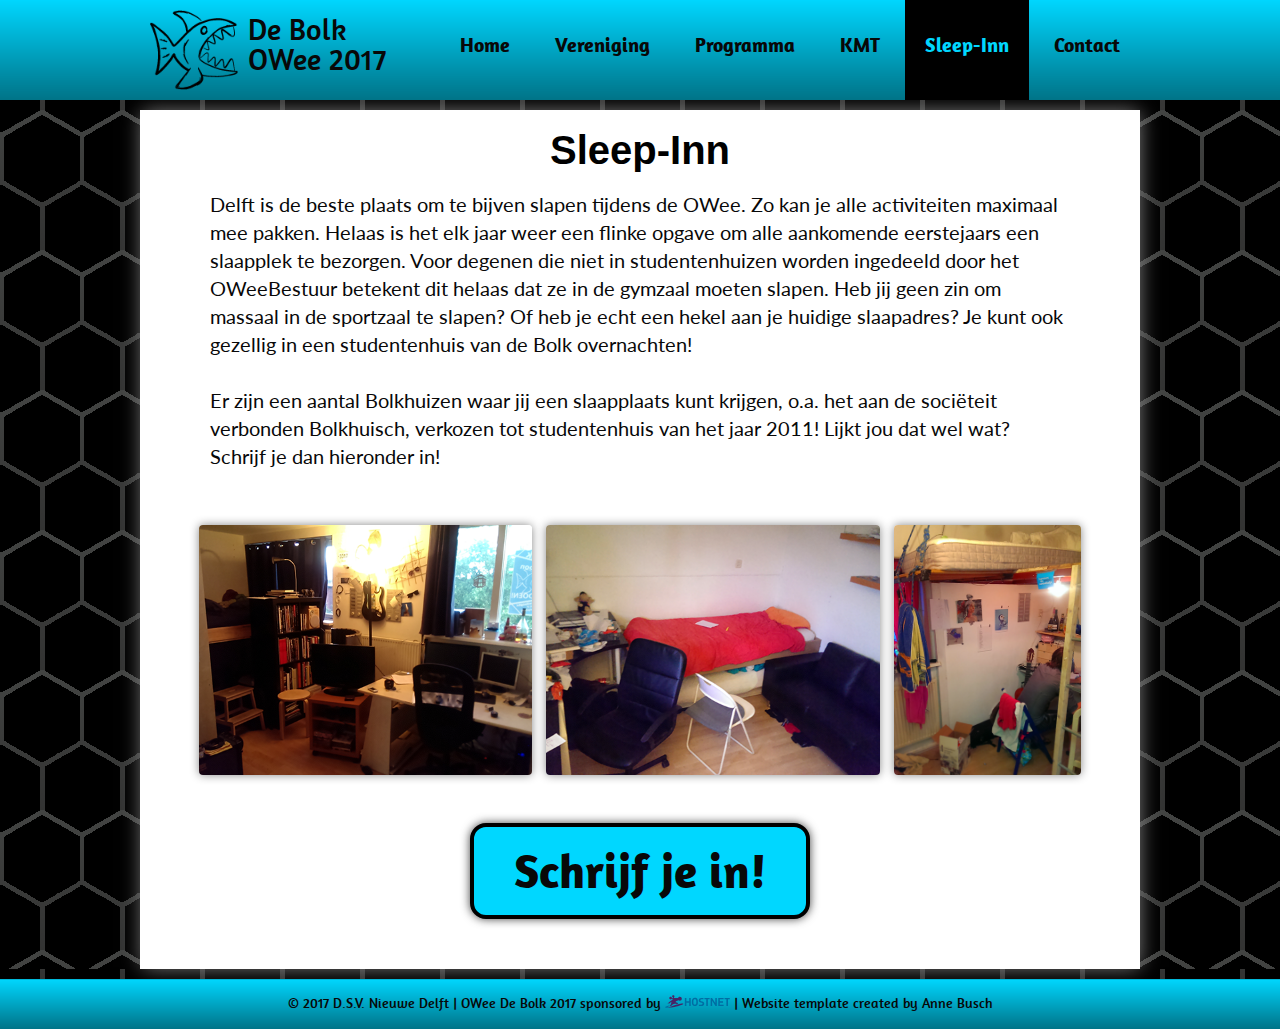
<file: Site/sleepinn.html>
<!doctype html>
<html>
<head>
<meta charset="UTF-8">
<title>De Bolk OWee</title>

<meta name="viewport" content="width=device-width, initial-scale=1">
<meta name="description" content="Welkom op de OWee 2017 website van de Bolk. Je vindt hier alle informatie over wat de Bolk is, en wat we doen tijdens de OWee en daarbuiten">
<meta name="keywords" content="bolk, owee, owee 2017">
<link rel="shortcut icon" href="img/favicon.ico">

<link href="css/reset.css" rel="stylesheet" type="text/css">
<link href="webfontkit-20150505-094458/stylesheet.css" rel="stylesheet" type="text/css">
<link href="css/style.min.css" rel="stylesheet" type="text/css">
<link href="http://fonts.googleapis.com/css?family=Lato:400,700,900" rel="stylesheet" type="text/css">

<script src="http://ajax.googleapis.com/ajax/libs/jquery/1.8.2/jquery.min.js"></script>
<script>window.jQuery || document.write('<script src="js/lib/jquery.min-1.8.2.js">\x3C/script>')</script>

<link type="text/css" href="css/jquery.mmenu.css" rel="stylesheet" />
<script type="text/javascript" src="js/jquery.mmenu.min.js"></script>
<script type="text/javascript" src="js/addons/jquery.mmenu.fixedelements.min.js"></script>

<script type="text/javascript">
    $(document).ready(function( $ ) {
        $("#menu").mmenu({
            navbar: false
        }, {
            classNames: {
                selected: "active"
            }
        });
    });
</script>

</head>

<body>

<div> <!-- Wrapper -->
    <div id="header" class="Fixed">
        <div id="header-inner">
            <div id="header-logo">
                <a href="index.html">
                    <img src="img/bolkvis.png">
                    <p>De Bolk<br>OWee 2017</p>
                </a>
            </div>
            
            <a id="menu-icon" onclick='$("#menu").data("mmenu").open()'></a>
            <div id="nav">
                <ul>
                    <li><a href="index.html">Home</a></li>
                    <li><a href="vereniging.html">Vereniging</a></li>
                    <li><a href="programma.html">Programma</a></li>
                    <li><a href="kmt.html">KMT</a></li>
                    <li class="active"><a href="sleepinn.html">Sleep-Inn</a></li>
                    <li><a href="contact.html">Contact</a></li>
                </ul>
            </div>
        </div>
    </div>
    <div class="content">
        <h1>Sleep-Inn</h1>
        <p id="sleepinn">
            Delft is de beste plaats om te bijven slapen tijdens de OWee.
            Zo kan je alle activiteiten maximaal mee pakken.
            Helaas is het elk jaar weer een flinke opgave om alle aankomende eerstejaars een slaapplek te bezorgen.
            Voor degenen die niet in studentenhuizen worden ingedeeld door het OWeeBestuur betekent dit helaas dat ze in de gymzaal moeten slapen.
            Heb jij geen zin om massaal in de sportzaal te slapen?
            Of heb je echt een hekel aan je huidige slaapadres?
            Je kunt ook gezellig in een studentenhuis van de Bolk overnachten!
            <br><br>
            Er zijn een aantal Bolkhuizen waar jij een slaapplaats kunt krijgen, o.a. het aan de sociëteit verbonden Bolkhuisch, verkozen tot studentenhuis van het jaar 2011!
            Lijkt jou dat wel wat? Schrijf je dan hieronder in!
        </p>
        <div class="centered">
            <img src="img/kamer1.png" class="sleepinn-wide">
            <img src="img/kamer3.png" class="sleepinn-wide">
            <img src="img/kamer2.png" class="sleepinn-tall">
        </div>
        <center><a href="https://docs.google.com/forms/d/e/1FAIpQLScc7G5H7TPboWPmdT4NdWfbvp_CZZBTMj7oS0X6Cv-J9gl3GA/viewform?usp=sf_link" id="sleepinn_enroll">Schrijf je in!</a></center> <!-- Hier moet je achter href heet google-form plakken -->
    </div>
	<div id="footer" class="Fixed"> <!-- align="center" -->
		<p id="footertext"> 
			&copy; 2017 <a href="http://debolk.nl/">D.S.V. Nieuwe Delft</a> | OWee De Bolk 2017 sponsored by <a href="https://www.hostnet.nl/"><img src="img/hostnet.svg" alt="Hostnet"></a> | Website template created by <!--<a href="http://annebusch.nl/">-->Anne Busch<!--</a>-->
		</p>
	</div>
</div> <!-- #wrapper -->

<nav id="menu"> 
    <ul>
        <li><a href="index.html">Home</a></li>
        <li><a href="vereniging.html">Vereniging</a></li>
        <li><a href="programma.html">Programma</a></li>
        <li><a href="kmt.html">KMT</a></li>
        <li class="active"><a href="sleepinn.html">Sleep-Inn</a></li>
        <li><a href="contact.html">Contact</a></li>
    </ul>
</nav>

</body>
</html>
</file>
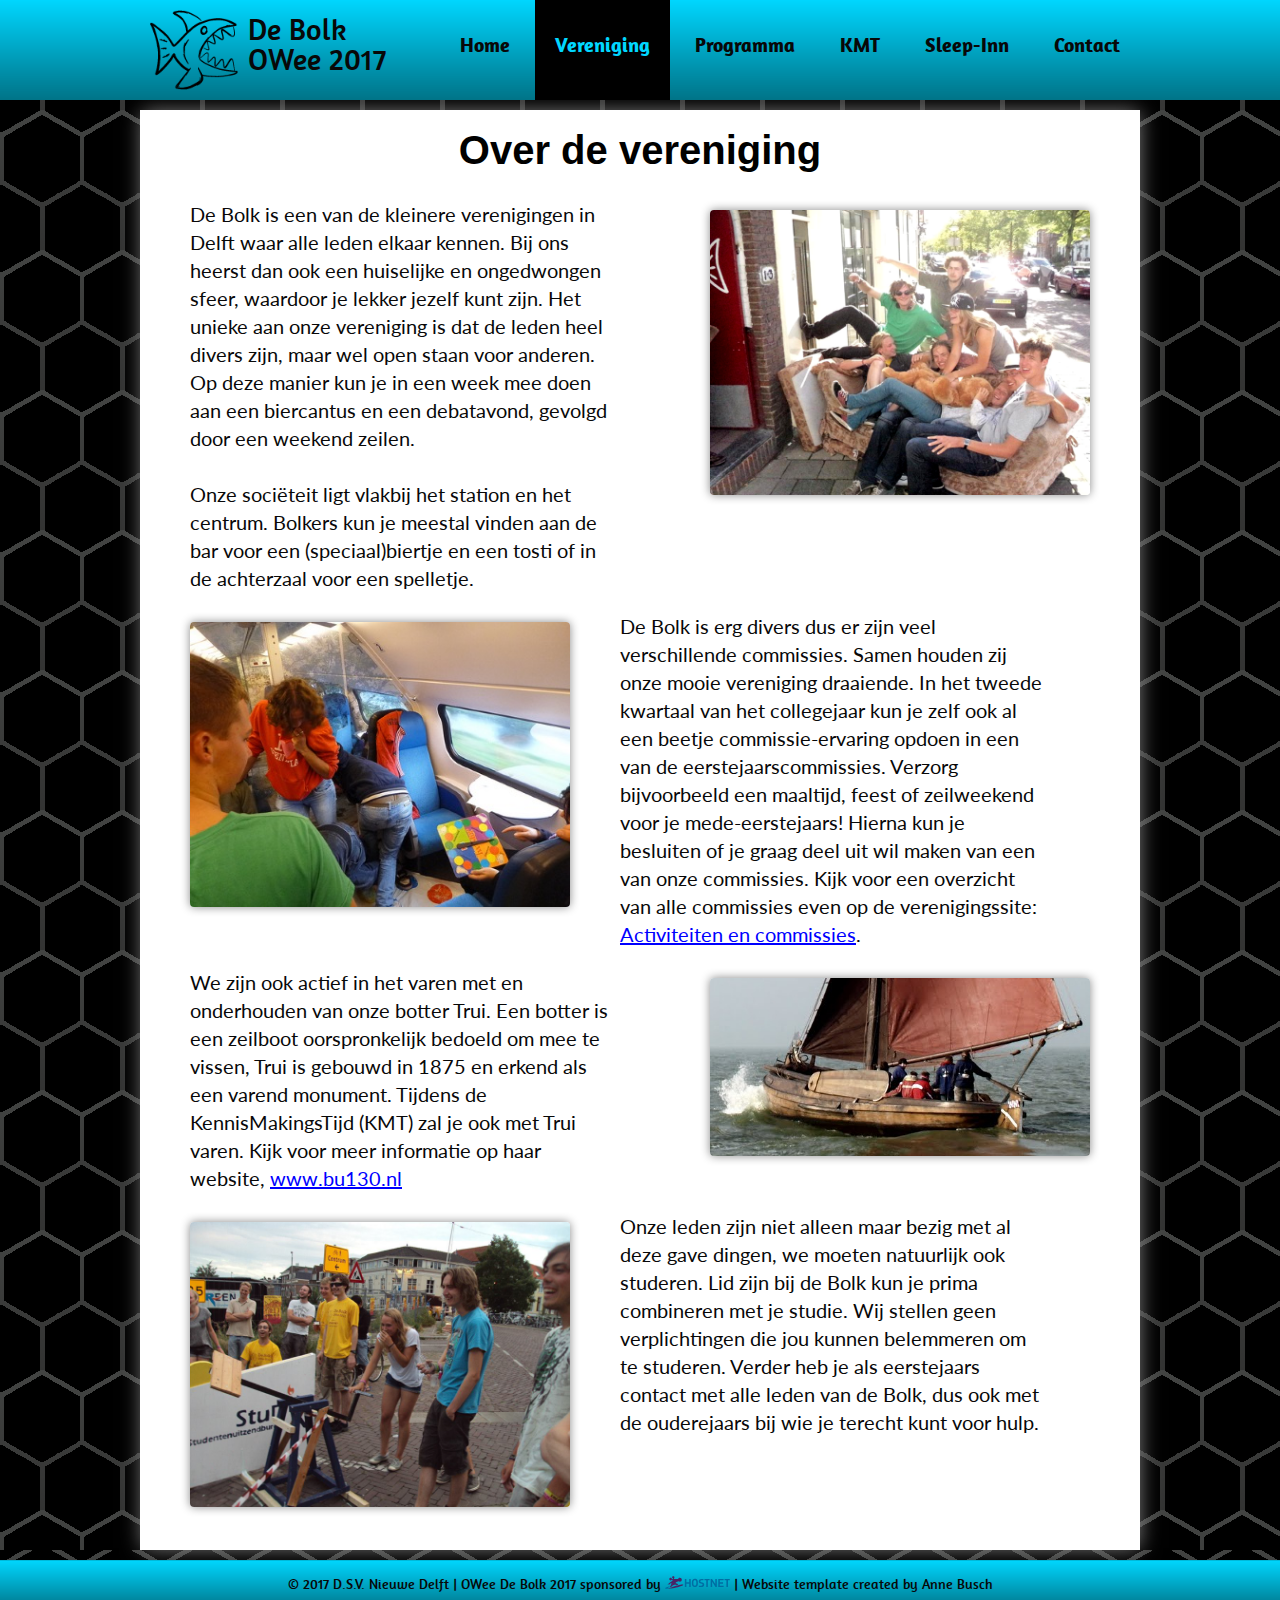
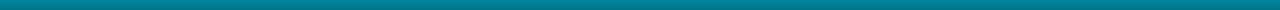
<file: Site/vereniging.html>
<!doctype html>
<html>
<head>
<meta charset="UTF-8">
<title>De Bolk OWee</title>

<meta name="viewport" content="width=device-width, initial-scale=1">
<meta name="description" content="Welkom op de OWee 2017 website van de Bolk. Je vindt hier alle informatie over wat de Bolk is, en wat we doen tijdens de OWee en daarbuiten">
<meta name="keywords" content="bolk, owee, owee 2017">
<link rel="shortcut icon" href="img/favicon.ico">

<link href="css/reset.css" rel="stylesheet" type="text/css">
<link href="webfontkit-20150505-094458/stylesheet.css" rel="stylesheet" type="text/css">
<link href="css/style.min.css" rel="stylesheet" type="text/css">
<link href="http://fonts.googleapis.com/css?family=Lato:400,700,900" rel="stylesheet" type="text/css">

<script src="http://ajax.googleapis.com/ajax/libs/jquery/1.8.2/jquery.min.js"></script>
<script>window.jQuery || document.write('<script src="js/lib/jquery.min-1.8.2.js">\x3C/script>')</script>

<link type="text/css" href="css/jquery.mmenu.css" rel="stylesheet" />
<script type="text/javascript" src="js/jquery.mmenu.min.js"></script>
<script type="text/javascript" src="js/addons/jquery.mmenu.fixedelements.min.js"></script>

<script type="text/javascript">
    $(document).ready(function( $ ) {
        $("#menu").mmenu({
            navbar: false
        }, {
            classNames: {
                selected: "active"
            }
        });
    });
</script>

</head>

<body>

<div> <!-- Wrapper -->
    <div id="header" class="Fixed">
        <div id="header-inner">
            <div id="header-logo">
                <a href="index.html">
                    <img src="img/bolkvis.png">
                    <p>De Bolk<br>OWee 2017</p>
                </a>
            </div>
            
            <a id="menu-icon" onclick='$("#menu").data("mmenu").open()'></a>
            <div id="nav"> 
                <ul>
                    <li><a href="index.html">Home</a></li>
                    <li class="active"><a href="vereniging.html">Vereniging</a></li>
                    <li><a href="programma.html">Programma</a></li>
                    <li><a href="kmt.html">KMT</a></li>
                    <li><a href="sleepinn.html">Sleep-Inn</a></li>
                    <li><a href="contact.html">Contact</a></li>
                </ul>
            </div>
        </div>
    </div>
	<div class="content">
		<h1>Over de vereniging</h1>
		<div class="vereniging">
		    <p> 
			    De Bolk is een van de kleinere verenigingen in Delft waar alle leden elkaar kennen. 
			    Bij ons heerst dan ook een huiselijke en ongedwongen sfeer, waardoor je lekker jezelf kunt zijn. 
			    Het unieke aan onze vereniging is dat de leden heel divers zijn, maar wel open staan voor anderen. 
			    Op deze manier kun je in een week mee doen aan een biercantus en een debatavond, gevolgd door een weekend zeilen.
			    <br><br>
				Onze sociëteit ligt vlakbij het station en het centrum. Bolkers kun je meestal vinden aan de bar voor een (speciaal)biertje en een tosti of in de achterzaal voor een spelletje. 
			</p>
			<img src="img/sjaarsmetbank.png" class="vereniging float_right">
		</div>
		<div class="vereniging">
		    <p> 
			    De Bolk is erg divers dus er zijn veel verschillende commissies. 
			    Samen houden zij onze mooie vereniging draaiende. 
			    In het tweede kwartaal van het collegejaar kun je zelf ook al een beetje commissie-ervaring opdoen in een van de eerstejaarscommissies. 
			    Verzorg bijvoorbeeld een maaltijd, feest of zeilweekend voor je mede-eerstejaars! 
			    Hierna kun je besluiten of je graag deel uit wil maken van een van onze commissies. 
			    Kijk voor een overzicht van alle commissies even op de verenigingssite: <a href="http://www.debolk.nl/#activiteiten" style="color: blue; text-decoration: underline;">Activiteiten en commissies</a>.
		</p>
		<img src="img/indetrein.jpg" class="vereniging float_left">
		</div>
		<div class="vereniging">
		    <p> 
				We zijn ook actief in het varen met en onderhouden van onze botter Trui.
				Een botter is een zeilboot oorspronkelijk bedoeld om mee te vissen, Trui is gebouwd in 1875 en erkend als een varend monument.
				Tijdens de KennisMakingsTijd (KMT) zal je ook met Trui varen. Kijk voor meer informatie op haar website, <a href="http://www.bu130.nl/">www.bu130.nl</a>
			</p>
			<img src="img/botter.png" class="vereniging float_right">
		</div>
		<div class="vereniging">
		    <p> 
			    Onze leden zijn niet alleen maar bezig met al deze gave dingen, we moeten natuurlijk ook studeren. 
			    Lid zijn bij de Bolk kun je prima combineren met je studie. 
			    Wij stellen geen verplichtingen die jou kunnen belemmeren om te studeren. 
			    Verder heb je als eerstejaars contact met alle leden van de Bolk, dus ook met de ouderejaars bij wie je terecht kunt voor hulp. 
			</p>
			<img src="img/stef.png" class="vereniging float_left">
		</div>
	    <div class="vereniging"> </div>
	</div>

	<div id="footer" class="Fixed"> 
		<p id="footertext"> 
			&copy; 2017 <a href="http://debolk.nl/">D.S.V. Nieuwe Delft</a> | OWee De Bolk 2017 sponsored by <a href="https://www.hostnet.nl/"><img src="img/hostnet.svg" alt="Hostnet"></a> | Website template created by <!--<a href="http://annebusch.nl/">-->Anne Busch<!--</a>-->
		</p>
	</div>
</div> <!-- #wrapper -->

<nav id="menu">
    <ul>
        <li><a href="index.html">Home</a></li>
        <li class="active"><a href="vereniging.html">Vereniging</a></li>
        <li><a href="programma.html">Programma</a></li>
        <li><a href="kmt.html">KMT</a></li>
        <li><a href="sleepinn.html">Sleep-Inn</a></li>
        <li><a href="contact.html">Contact</a></li>
    </ul>
</nav>
</body>
</html>
</file>
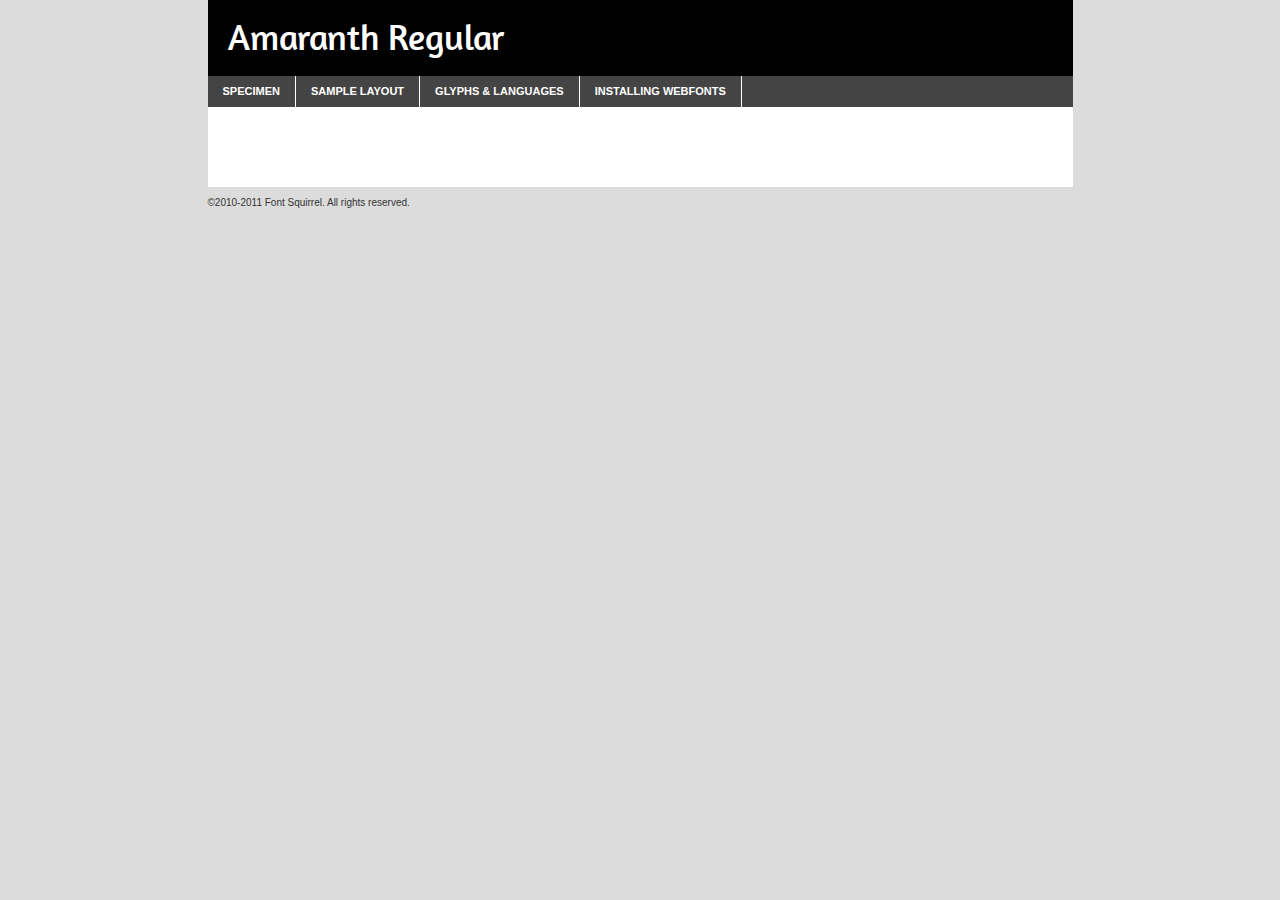
<file: Site/webfontkit-20150505-094458/amaranth-bold-demo.html>
<!DOCTYPE html PUBLIC "-//W3C//DTD XHTML 1.0 Transitional//EN"
	"http://www.w3.org/TR/xhtml1/DTD/xhtml1-transitional.dtd">

<html xmlns="http://www.w3.org/1999/xhtml" xml:lang="en" lang="en">
<head>
	<meta http-equiv="Content-Type" content="text/html; charset=utf-8" />
	<script src="http://ajax.googleapis.com/ajax/libs/jquery/1.7.2/jquery.min.js" type="text/javascript" charset="utf-8"></script>
	<script src="specimen_files/easytabs.js" type="text/javascript" charset="utf-8"></script>
	<link rel="stylesheet" href="specimen_files/specimen_stylesheet.css" type="text/css" charset="utf-8" />
	<link rel="stylesheet" href="stylesheet.css" type="text/css" charset="utf-8" />

	<style type="text/css">
					body{
				font-family: 'amaranthregular';
							}
		</style>

	<title>Amaranth Regular Specimen</title>
	
	
	<script type="text/javascript" charset="utf-8">
		$(document).ready(function() {
			$('#container').easyTabs({defaultContent:1});
		});
	</script>
</head>

<body>
<div id="container">
	<div id="header">
		Amaranth Regular	</div>
	<ul class="tabs">
		<li><a href="#specimen">Specimen</a></li>
		<li><a href="#layout">Sample Layout</a></li>
				<li><a href="#glyphs">Glyphs &amp; Languages</a></li>
		<li><a href="#installing">Installing Webfonts</a></li>
		
	</ul>
	
	<div id="main_content">

		
			<div id="specimen">
		
				<div class="section">
					<div class="grid12 firstcol">
						<div class="huge">AaBb</div>
					</div>
				</div>
		
				<div class="section">
					<div class="glyph_range">A&#x200B;B&#x200b;C&#x200b;D&#x200b;E&#x200b;F&#x200b;G&#x200b;H&#x200b;I&#x200b;J&#x200b;K&#x200b;L&#x200b;M&#x200b;N&#x200b;O&#x200b;P&#x200b;Q&#x200b;R&#x200b;S&#x200b;T&#x200b;U&#x200b;V&#x200b;W&#x200b;X&#x200b;Y&#x200b;Z&#x200b;a&#x200b;b&#x200b;c&#x200b;d&#x200b;e&#x200b;f&#x200b;g&#x200b;h&#x200b;i&#x200b;j&#x200b;k&#x200b;l&#x200b;m&#x200b;n&#x200b;o&#x200b;p&#x200b;q&#x200b;r&#x200b;s&#x200b;t&#x200b;u&#x200b;v&#x200b;w&#x200b;x&#x200b;y&#x200b;z&#x200b;1&#x200b;2&#x200b;3&#x200b;4&#x200b;5&#x200b;6&#x200b;7&#x200b;8&#x200b;9&#x200b;0&#x200b;&amp;&#x200b;.&#x200b;,&#x200b;?&#x200b;!&#x200b;&#64;&#x200b;(&#x200b;)&#x200b;#&#x200b;$&#x200b;%&#x200b;*&#x200b;+&#x200b;-&#x200b;=&#x200b;:&#x200b;;</div>
				</div>
				<div class="section">
					<div class="grid12 firstcol">
						<table class="sample_table">
							<tr><td>10</td><td class="size10">abcdefghijklmnopqrstuvwxyzABCDEFGHIJKLMNOPQRSTUVWXYZ0123456789abcdefghijklmnopqrstuvwxyzABCDEFGHIJKLMNOPQRSTUVWXYZ0123456789abcdefghijklmnopqrstuvwxyzABCDEFGHIJKLMNOPQRSTUVWXYZ</td></tr>
							<tr><td>11</td><td class="size11">abcdefghijklmnopqrstuvwxyzABCDEFGHIJKLMNOPQRSTUVWXYZ0123456789abcdefghijklmnopqrstuvwxyzABCDEFGHIJKLMNOPQRSTUVWXYZ0123456789abcdefghijklmnopqrstuvwxyzABCDEFGHIJKLMNOPQRSTUVWXYZ</td></tr>
							<tr><td>12</td><td class="size12">abcdefghijklmnopqrstuvwxyzABCDEFGHIJKLMNOPQRSTUVWXYZ0123456789abcdefghijklmnopqrstuvwxyzABCDEFGHIJKLMNOPQRSTUVWXYZ0123456789abcdefghijklmnopqrstuvwxyzABCDEFGHIJKLMNOPQRSTUVWXYZ</td></tr>
							<tr><td>13</td><td class="size13">abcdefghijklmnopqrstuvwxyzABCDEFGHIJKLMNOPQRSTUVWXYZ0123456789abcdefghijklmnopqrstuvwxyzABCDEFGHIJKLMNOPQRSTUVWXYZ0123456789abcdefghijklmnopqrstuvwxyzABCDEFGHIJKLMNOPQRSTUVWXYZ</td></tr>
							<tr><td>14</td><td class="size14">abcdefghijklmnopqrstuvwxyzABCDEFGHIJKLMNOPQRSTUVWXYZ0123456789abcdefghijklmnopqrstuvwxyzABCDEFGHIJKLMNOPQRSTUVWXYZ0123456789abcdefghijklmnopqrstuvwxyzABCDEFGHIJKLMNOPQRSTUVWXYZ</td></tr>
							<tr><td>16</td><td class="size16">abcdefghijklmnopqrstuvwxyzABCDEFGHIJKLMNOPQRSTUVWXYZ0123456789abcdefghijklmnopqrstuvwxyzABCDEFGHIJKLMNOPQRSTUVWXYZ</td></tr>
							<tr><td>18</td><td class="size18">abcdefghijklmnopqrstuvwxyzABCDEFGHIJKLMNOPQRSTUVWXYZ0123456789abcdefghijklmnopqrstuvwxyzABCDEFGHIJKLMNOPQRSTUVWXYZ</td></tr>
							<tr><td>20</td><td class="size20">abcdefghijklmnopqrstuvwxyzABCDEFGHIJKLMNOPQRSTUVWXYZ0123456789abcdefghijklmnopqrstuvwxyzABCDEFGHIJKLMNOPQRSTUVWXYZ</td></tr>
							<tr><td>24</td><td class="size24">abcdefghijklmnopqrstuvwxyzABCDEFGHIJKLMNOPQRSTUVWXYZ0123456789abcdefghijklmnopqrstuvwxyzABCDEFGHIJKLMNOPQRSTUVWXYZ</td></tr>
							<tr><td>30</td><td class="size30">abcdefghijklmnopqrstuvwxyzABCDEFGHIJKLMNOPQRSTUVWXYZ0123456789abcdefghijklmnopqrstuvwxyzABCDEFGHIJKLMNOPQRSTUVWXYZ</td></tr>
							<tr><td>36</td><td class="size36">abcdefghijklmnopqrstuvwxyzABCDEFGHIJKLMNOPQRSTUVWXYZ0123456789abcdefghijklmnopqrstuvwxyzABCDEFGHIJKLMNOPQRSTUVWXYZ</td></tr>
							<tr><td>48</td><td class="size48">abcdefghijklmnopqrstuvwxyzABCDEFGHIJKLMNOPQRSTUVWXYZ0123456789abcdefghijklmnopqrstuvwxyzABCDEFGHIJKLMNOPQRSTUVWXYZ</td></tr>
							<tr><td>60</td><td class="size60">abcdefghijklmnopqrstuvwxyzABCDEFGHIJKLMNOPQRSTUVWXYZ0123456789abcdefghijklmnopqrstuvwxyzABCDEFGHIJKLMNOPQRSTUVWXYZ</td></tr>
							<tr><td>72</td><td class="size72">abcdefghijklmnopqrstuvwxyzABCDEFGHIJKLMNOPQRSTUVWXYZ0123456789abcdefghijklmnopqrstuvwxyzABCDEFGHIJKLMNOPQRSTUVWXYZ</td></tr>
							<tr><td>90</td><td class="size90">abcdefghijklmnopqrstuvwxyzABCDEFGHIJKLMNOPQRSTUVWXYZ0123456789abcdefghijklmnopqrstuvwxyzABCDEFGHIJKLMNOPQRSTUVWXYZ</td></tr>
						</table>
				
					</div>
			
				</div>
		
		
		
								<div class="section" id="bodycomparison">


										<div id="xheight">
				<div class="fontbody">&#x25FC;&#x25FC;&#x25FC;&#x25FC;&#x25FC;&#x25FC;&#x25FC;&#x25FC;&#x25FC;&#x25FC;&#x25FC;&#x25FC;&#x25FC;&#x25FC;&#x25FC;&#x25FC;&#x25FC;&#x25FC;&#x25FC;&#x25FC;&#x25FC;&#x25FC;&#x25FC;&#x25FC;&#x25FC;&#x25FC;&#x25FC;&#x25FC;&#x25FC;&#x25FC;&#x25FC;&#x25FC;&#x25FC;&#x25FC;&#x25FC;&#x25FC;&#x25FC;&#x25FC;&#x25FC;&#x25FC;&#x25FC;&#x25FC;&#x25FC;&#x25FC;&#x25FC;&#x25FC;&#x25FC;&#x25FC;&#x25FC;&#x25FC;&#x25FC;&#x25FC;&#x25FC;&#x25FC;&#x25FC;&#x25FC;&#x25FC;&#x25FC;&#x25FC;&#x25FC;&#x25FC;&#x25FC;&#x25FC;&#x25FC;&#x25FC;&#x25FC;&#x25FC;&#x25FC;&#x25FC;&#x25FC;&#x25FC;&#x25FC;&#x25FC;&#x25FC;&#x25FC;&#x25FC;&#x25FC;&#x25FC;&#x25FC;&#x25FC;&#x25FC;&#x25FC;&#x25FC;&#x25FC;&#x25FC;&#x25FC;&#x25FC;&#x25FC;&#x25FC;&#x25FC;&#x25FC;&#x25FC;&#x25FC;&#x25FC;&#x25FC;&#x25FC;&#x25FC;&#x25FC;&#x25FC;body</div><div class="arialbody">body</div><div class="verdanabody">body</div><div class="georgiabody">body</div></div>
										<div class="fontbody" style="z-index:1">
											body<span>Amaranth Regular</span>
										</div>
										<div class="arialbody" style="z-index:1">
											body<span>Arial</span>
										</div>
										<div class="verdanabody" style="z-index:1">
											body<span>Verdana</span>
										</div>
										<div class="georgiabody" style="z-index:1">
											body<span>Georgia</span>
										</div>



								</div>
		
		
				<div class="section psample psample_row1" id="">
					
					<div class="grid2 firstcol">
						<p class="size10"><span>10.</span>Aenean lacinia bibendum nulla sed consectetur. Fusce dapibus, tellus ac cursus commodo, tortor mauris condimentum nibh, ut fermentum massa justo sit amet risus. Nullam id dolor id nibh ultricies vehicula ut id elit. Cum sociis natoque penatibus et magnis dis parturient montes, nascetur ridiculus mus. Nulla vitae elit libero, a pharetra augue.</p>
			
					</div>
					<div class="grid3">
						<p class="size11"><span>11.</span>Aenean lacinia bibendum nulla sed consectetur. Fusce dapibus, tellus ac cursus commodo, tortor mauris condimentum nibh, ut fermentum massa justo sit amet risus. Nullam id dolor id nibh ultricies vehicula ut id elit. Cum sociis natoque penatibus et magnis dis parturient montes, nascetur ridiculus mus. Nulla vitae elit libero, a pharetra augue.</p>
			
					</div>
					<div class="grid3">
						<p class="size12"><span>12.</span>Aenean lacinia bibendum nulla sed consectetur. Fusce dapibus, tellus ac cursus commodo, tortor mauris condimentum nibh, ut fermentum massa justo sit amet risus. Nullam id dolor id nibh ultricies vehicula ut id elit. Cum sociis natoque penatibus et magnis dis parturient montes, nascetur ridiculus mus. Nulla vitae elit libero, a pharetra augue.</p>
			
					</div>
					<div class="grid4">
						<p class="size13"><span>13.</span>Aenean lacinia bibendum nulla sed consectetur. Fusce dapibus, tellus ac cursus commodo, tortor mauris condimentum nibh, ut fermentum massa justo sit amet risus. Nullam id dolor id nibh ultricies vehicula ut id elit. Cum sociis natoque penatibus et magnis dis parturient montes, nascetur ridiculus mus. Nulla vitae elit libero, a pharetra augue.</p>
			
					</div>
					<div class="white_blend"></div>
					
				</div>
				<div class="section psample psample_row2" id="">
					<div class="grid3 firstcol">
						<p class="size14"><span>14.</span>Aenean lacinia bibendum nulla sed consectetur. Fusce dapibus, tellus ac cursus commodo, tortor mauris condimentum nibh, ut fermentum massa justo sit amet risus. Nullam id dolor id nibh ultricies vehicula ut id elit. Cum sociis natoque penatibus et magnis dis parturient montes, nascetur ridiculus mus. Nulla vitae elit libero, a pharetra augue.</p>
			
					</div>
					<div class="grid4">
						<p class="size16"><span>16.</span>Aenean lacinia bibendum nulla sed consectetur. Fusce dapibus, tellus ac cursus commodo, tortor mauris condimentum nibh, ut fermentum massa justo sit amet risus. Nullam id dolor id nibh ultricies vehicula ut id elit. Cum sociis natoque penatibus et magnis dis parturient montes, nascetur ridiculus mus. Nulla vitae elit libero, a pharetra augue.</p>
			
					</div>
					<div class="grid5">
						<p class="size18"><span>18.</span>Aenean lacinia bibendum nulla sed consectetur. Fusce dapibus, tellus ac cursus commodo, tortor mauris condimentum nibh, ut fermentum massa justo sit amet risus. Nullam id dolor id nibh ultricies vehicula ut id elit. Cum sociis natoque penatibus et magnis dis parturient montes, nascetur ridiculus mus. Nulla vitae elit libero, a pharetra augue.</p>
			
					</div>

					<div class="white_blend"></div>

				</div>
				
				<div class="section psample psample_row3" id="">
					<div class="grid5 firstcol">
						<p class="size20"><span>20.</span>Aenean lacinia bibendum nulla sed consectetur. Fusce dapibus, tellus ac cursus commodo, tortor mauris condimentum nibh, ut fermentum massa justo sit amet risus. Nullam id dolor id nibh ultricies vehicula ut id elit. Cum sociis natoque penatibus et magnis dis parturient montes, nascetur ridiculus mus. Nulla vitae elit libero, a pharetra augue.</p>
					</div>
					<div class="grid7">
						<p class="size24"><span>24.</span>Aenean lacinia bibendum nulla sed consectetur. Fusce dapibus, tellus ac cursus commodo, tortor mauris condimentum nibh, ut fermentum massa justo sit amet risus. Nullam id dolor id nibh ultricies vehicula ut id elit. Cum sociis natoque penatibus et magnis dis parturient montes, nascetur ridiculus mus. Nulla vitae elit libero, a pharetra augue.</p>
					</div>
					
					<div class="white_blend"></div>
					
				</div>
				
				<div class="section psample psample_row4" id="">
					<div class="grid12 firstcol">
						<p class="size30"><span>30.</span>Aenean lacinia bibendum nulla sed consectetur. Fusce dapibus, tellus ac cursus commodo, tortor mauris condimentum nibh, ut fermentum massa justo sit amet risus. Nullam id dolor id nibh ultricies vehicula ut id elit. Cum sociis natoque penatibus et magnis dis parturient montes, nascetur ridiculus mus. Nulla vitae elit libero, a pharetra augue.</p>
					</div>
					<div class="white_blend"></div>
					
				</div>
				
				
				
				<div class="section psample psample_row1 fullreverse">
					<div class="grid2 firstcol">
						<p class="size10"><span>10.</span>Aenean lacinia bibendum nulla sed consectetur. Fusce dapibus, tellus ac cursus commodo, tortor mauris condimentum nibh, ut fermentum massa justo sit amet risus. Nullam id dolor id nibh ultricies vehicula ut id elit. Cum sociis natoque penatibus et magnis dis parturient montes, nascetur ridiculus mus. Nulla vitae elit libero, a pharetra augue.</p>
			
					</div>
					<div class="grid3">
						<p class="size11"><span>11.</span>Aenean lacinia bibendum nulla sed consectetur. Fusce dapibus, tellus ac cursus commodo, tortor mauris condimentum nibh, ut fermentum massa justo sit amet risus. Nullam id dolor id nibh ultricies vehicula ut id elit. Cum sociis natoque penatibus et magnis dis parturient montes, nascetur ridiculus mus. Nulla vitae elit libero, a pharetra augue.</p>
			
					</div>
					<div class="grid3">
						<p class="size12"><span>12.</span>Aenean lacinia bibendum nulla sed consectetur. Fusce dapibus, tellus ac cursus commodo, tortor mauris condimentum nibh, ut fermentum massa justo sit amet risus. Nullam id dolor id nibh ultricies vehicula ut id elit. Cum sociis natoque penatibus et magnis dis parturient montes, nascetur ridiculus mus. Nulla vitae elit libero, a pharetra augue.</p>
			
					</div>
					<div class="grid4">
						<p class="size13"><span>13.</span>Aenean lacinia bibendum nulla sed consectetur. Fusce dapibus, tellus ac cursus commodo, tortor mauris condimentum nibh, ut fermentum massa justo sit amet risus. Nullam id dolor id nibh ultricies vehicula ut id elit. Cum sociis natoque penatibus et magnis dis parturient montes, nascetur ridiculus mus. Nulla vitae elit libero, a pharetra augue.</p>
			
					</div>
					<div class="black_blend"></div>
					
				</div>
				
				<div class="section psample psample_row2 fullreverse">
					<div class="grid3 firstcol">
						<p class="size14"><span>14.</span>Aenean lacinia bibendum nulla sed consectetur. Fusce dapibus, tellus ac cursus commodo, tortor mauris condimentum nibh, ut fermentum massa justo sit amet risus. Nullam id dolor id nibh ultricies vehicula ut id elit. Cum sociis natoque penatibus et magnis dis parturient montes, nascetur ridiculus mus. Nulla vitae elit libero, a pharetra augue.</p>
			
					</div>
					<div class="grid4">
						<p class="size16"><span>16.</span>Aenean lacinia bibendum nulla sed consectetur. Fusce dapibus, tellus ac cursus commodo, tortor mauris condimentum nibh, ut fermentum massa justo sit amet risus. Nullam id dolor id nibh ultricies vehicula ut id elit. Cum sociis natoque penatibus et magnis dis parturient montes, nascetur ridiculus mus. Nulla vitae elit libero, a pharetra augue.</p>
			
					</div>
					<div class="grid5">
						<p class="size18"><span>18.</span>Aenean lacinia bibendum nulla sed consectetur. Fusce dapibus, tellus ac cursus commodo, tortor mauris condimentum nibh, ut fermentum massa justo sit amet risus. Nullam id dolor id nibh ultricies vehicula ut id elit. Cum sociis natoque penatibus et magnis dis parturient montes, nascetur ridiculus mus. Nulla vitae elit libero, a pharetra augue.</p>
			
					</div>
					<div class="black_blend"></div>

				</div>
				
				<div class="section psample fullreverse psample_row3" id="">
					<div class="grid5 firstcol">
						<p class="size20"><span>20.</span>Aenean lacinia bibendum nulla sed consectetur. Fusce dapibus, tellus ac cursus commodo, tortor mauris condimentum nibh, ut fermentum massa justo sit amet risus. Nullam id dolor id nibh ultricies vehicula ut id elit. Cum sociis natoque penatibus et magnis dis parturient montes, nascetur ridiculus mus. Nulla vitae elit libero, a pharetra augue.</p>
					</div>
					<div class="grid7">
						<p class="size24"><span>24.</span>Aenean lacinia bibendum nulla sed consectetur. Fusce dapibus, tellus ac cursus commodo, tortor mauris condimentum nibh, ut fermentum massa justo sit amet risus. Nullam id dolor id nibh ultricies vehicula ut id elit. Cum sociis natoque penatibus et magnis dis parturient montes, nascetur ridiculus mus. Nulla vitae elit libero, a pharetra augue.</p>
					</div>
					
					<div class="black_blend"></div>
					
				</div>
				
				<div class="section psample fullreverse psample_row4" id="" style="border-bottom: 20px #000 solid;">
					<div class="grid12 firstcol">
						<p class="size30"><span>30.</span>Aenean lacinia bibendum nulla sed consectetur. Fusce dapibus, tellus ac cursus commodo, tortor mauris condimentum nibh, ut fermentum massa justo sit amet risus. Nullam id dolor id nibh ultricies vehicula ut id elit. Cum sociis natoque penatibus et magnis dis parturient montes, nascetur ridiculus mus. Nulla vitae elit libero, a pharetra augue.</p>
					</div>
					<div class="black_blend"></div>
					
				</div>
				
				
				
				
			</div>
			
			<div id="layout">
				
				<div class="section">
					
					<div class="grid12 firstcol">
						<h1>Lorem Ipsum Dolor</h1>
						<h2>Etiam porta sem malesuada magna mollis euismod</h2>
						
						<p class="byline">By <a href="#link">Aenean Lacinia</a></p>
					</div>
				</div>
				<div class="section">
					<div class="grid8 firstcol">
						<p class="large">Donec sed odio dui. Morbi leo risus, porta ac consectetur ac, vestibulum at eros. Fusce dapibus, tellus ac cursus commodo, tortor mauris condimentum nibh, ut fermentum massa justo sit amet risus. </p>

						
						<h3>Pellentesque ornare sem</h3>

						<p>Maecenas sed diam eget risus varius blandit sit amet non magna. Maecenas faucibus mollis interdum. Donec ullamcorper nulla non metus auctor fringilla. Nullam id dolor id nibh ultricies vehicula ut id elit. Nullam id dolor id nibh ultricies vehicula ut id elit. </p>

						<p>Aenean eu leo quam. Pellentesque ornare sem lacinia quam venenatis vestibulum. Lorem ipsum dolor sit amet, consectetur adipiscing elit. Cum sociis natoque penatibus et magnis dis parturient montes, nascetur ridiculus mus. </p>

						<p>Nulla vitae elit libero, a pharetra augue. Praesent commodo cursus magna, vel scelerisque nisl consectetur et. Aenean lacinia bibendum nulla sed consectetur. </p>

						<p>Nullam quis risus eget urna mollis ornare vel eu leo. Nullam quis risus eget urna mollis ornare vel eu leo. Maecenas sed diam eget risus varius blandit sit amet non magna. Donec ullamcorper nulla non metus auctor fringilla. </p>

						<h3>Cras mattis consectetur</h3>

						<p>Aenean eu leo quam. Pellentesque ornare sem lacinia quam venenatis vestibulum. Aenean lacinia bibendum nulla sed consectetur. Integer posuere erat a ante venenatis dapibus posuere velit aliquet. Cras mattis consectetur purus sit amet fermentum. </p>

						<p>Nullam id dolor id nibh ultricies vehicula ut id elit. Nullam quis risus eget urna mollis ornare vel eu leo. Cras mattis consectetur purus sit amet fermentum.</p>
					</div>
					
					<div class="grid4 sidebar">
						
						<div class="box reverse">
							<p class="last">Nullam quis risus eget urna mollis ornare vel eu leo. Donec ullamcorper nulla non metus auctor fringilla. Cras mattis consectetur purus sit amet fermentum. Sed posuere consectetur est at lobortis. Lorem ipsum dolor sit amet, consectetur adipiscing elit. </p>
						</div>
						
						<p class="caption">Maecenas sed diam eget risus varius.</p>

						<p>Vestibulum id ligula porta felis euismod semper. Integer posuere erat a ante venenatis dapibus posuere velit aliquet. Vestibulum id ligula porta felis euismod semper. Sed posuere consectetur est at lobortis. Maecenas sed diam eget risus varius blandit sit amet non magna. Fusce dapibus, tellus ac cursus commodo, tortor mauris condimentum nibh, ut fermentum massa justo sit amet risus. </p>

					

						<p>Duis mollis, est non commodo luctus, nisi erat porttitor ligula, eget lacinia odio sem nec elit. Aenean lacinia bibendum nulla sed consectetur. Vivamus sagittis lacus vel augue laoreet rutrum faucibus dolor auctor. Aenean lacinia bibendum nulla sed consectetur. Nullam quis risus eget urna mollis ornare vel eu leo. </p>

						<p>Praesent commodo cursus magna, vel scelerisque nisl consectetur et. Donec ullamcorper nulla non metus auctor fringilla. Maecenas faucibus mollis interdum. Fusce dapibus, tellus ac cursus commodo, tortor mauris condimentum nibh, ut fermentum massa justo sit amet risus. </p>

					</div>
				</div>
				
			</div>


			



		<div id="glyphs">
			<div class="section">
				<div class="grid12 firstcol">
			
				<h1>Language Support</h1>
				<p>The subset of Amaranth Regular in this kit supports the following languages:<br />
			
					Albanian, Basque, Breton, Chamorro, Danish, Dutch, English, Faroese, Finnish, French, Frisian, Galician, German, Icelandic, Italian, Malagasy, Norwegian, Portuguese, Spanish, Swedish				</p>
				<h1>Glyph Chart</h1>
				<p>The subset of Amaranth Regular in this kit includes all the glyphs listed below. Unicode entities are included above each glyph to help you insert individual characters into your layout.</p>
				<div id="glyph_chart">
			
																				 <div><p>&amp;#32;</p>&#32;</div>
																				 <div><p>&amp;#33;</p>&#33;</div>
																				 <div><p>&amp;#34;</p>&#34;</div>
																				 <div><p>&amp;#35;</p>&#35;</div>
																				 <div><p>&amp;#36;</p>&#36;</div>
																				 <div><p>&amp;#37;</p>&#37;</div>
																				 <div><p>&amp;#38;</p>&#38;</div>
																				 <div><p>&amp;#39;</p>&#39;</div>
																				 <div><p>&amp;#40;</p>&#40;</div>
																				 <div><p>&amp;#41;</p>&#41;</div>
																				 <div><p>&amp;#42;</p>&#42;</div>
																				 <div><p>&amp;#43;</p>&#43;</div>
																				 <div><p>&amp;#44;</p>&#44;</div>
																				 <div><p>&amp;#45;</p>&#45;</div>
																				 <div><p>&amp;#46;</p>&#46;</div>
																				 <div><p>&amp;#47;</p>&#47;</div>
																				 <div><p>&amp;#48;</p>&#48;</div>
																				 <div><p>&amp;#49;</p>&#49;</div>
																				 <div><p>&amp;#50;</p>&#50;</div>
																				 <div><p>&amp;#51;</p>&#51;</div>
																				 <div><p>&amp;#52;</p>&#52;</div>
																				 <div><p>&amp;#53;</p>&#53;</div>
																				 <div><p>&amp;#54;</p>&#54;</div>
																				 <div><p>&amp;#55;</p>&#55;</div>
																				 <div><p>&amp;#56;</p>&#56;</div>
																				 <div><p>&amp;#57;</p>&#57;</div>
																				 <div><p>&amp;#58;</p>&#58;</div>
																				 <div><p>&amp;#59;</p>&#59;</div>
																				 <div><p>&amp;#60;</p>&#60;</div>
																				 <div><p>&amp;#61;</p>&#61;</div>
																				 <div><p>&amp;#62;</p>&#62;</div>
																				 <div><p>&amp;#63;</p>&#63;</div>
																				 <div><p>&amp;#64;</p>&#64;</div>
																				 <div><p>&amp;#65;</p>&#65;</div>
																				 <div><p>&amp;#66;</p>&#66;</div>
																				 <div><p>&amp;#67;</p>&#67;</div>
																				 <div><p>&amp;#68;</p>&#68;</div>
																				 <div><p>&amp;#69;</p>&#69;</div>
																				 <div><p>&amp;#70;</p>&#70;</div>
																				 <div><p>&amp;#71;</p>&#71;</div>
																				 <div><p>&amp;#72;</p>&#72;</div>
																				 <div><p>&amp;#73;</p>&#73;</div>
																				 <div><p>&amp;#74;</p>&#74;</div>
																				 <div><p>&amp;#75;</p>&#75;</div>
																				 <div><p>&amp;#76;</p>&#76;</div>
																				 <div><p>&amp;#77;</p>&#77;</div>
																				 <div><p>&amp;#78;</p>&#78;</div>
																				 <div><p>&amp;#79;</p>&#79;</div>
																				 <div><p>&amp;#80;</p>&#80;</div>
																				 <div><p>&amp;#81;</p>&#81;</div>
																				 <div><p>&amp;#82;</p>&#82;</div>
																				 <div><p>&amp;#83;</p>&#83;</div>
																				 <div><p>&amp;#84;</p>&#84;</div>
																				 <div><p>&amp;#85;</p>&#85;</div>
																				 <div><p>&amp;#86;</p>&#86;</div>
																				 <div><p>&amp;#87;</p>&#87;</div>
																				 <div><p>&amp;#88;</p>&#88;</div>
																				 <div><p>&amp;#89;</p>&#89;</div>
																				 <div><p>&amp;#90;</p>&#90;</div>
																				 <div><p>&amp;#91;</p>&#91;</div>
																				 <div><p>&amp;#92;</p>&#92;</div>
																				 <div><p>&amp;#93;</p>&#93;</div>
																				 <div><p>&amp;#94;</p>&#94;</div>
																				 <div><p>&amp;#95;</p>&#95;</div>
																				 <div><p>&amp;#96;</p>&#96;</div>
																				 <div><p>&amp;#97;</p>&#97;</div>
																				 <div><p>&amp;#98;</p>&#98;</div>
																				 <div><p>&amp;#99;</p>&#99;</div>
																				 <div><p>&amp;#100;</p>&#100;</div>
																				 <div><p>&amp;#101;</p>&#101;</div>
																				 <div><p>&amp;#102;</p>&#102;</div>
																				 <div><p>&amp;#103;</p>&#103;</div>
																				 <div><p>&amp;#104;</p>&#104;</div>
																				 <div><p>&amp;#105;</p>&#105;</div>
																				 <div><p>&amp;#106;</p>&#106;</div>
																				 <div><p>&amp;#107;</p>&#107;</div>
																				 <div><p>&amp;#108;</p>&#108;</div>
																				 <div><p>&amp;#109;</p>&#109;</div>
																				 <div><p>&amp;#110;</p>&#110;</div>
																				 <div><p>&amp;#111;</p>&#111;</div>
																				 <div><p>&amp;#112;</p>&#112;</div>
																				 <div><p>&amp;#113;</p>&#113;</div>
																				 <div><p>&amp;#114;</p>&#114;</div>
																				 <div><p>&amp;#115;</p>&#115;</div>
																				 <div><p>&amp;#116;</p>&#116;</div>
																				 <div><p>&amp;#117;</p>&#117;</div>
																				 <div><p>&amp;#118;</p>&#118;</div>
																				 <div><p>&amp;#119;</p>&#119;</div>
																				 <div><p>&amp;#120;</p>&#120;</div>
																				 <div><p>&amp;#121;</p>&#121;</div>
																				 <div><p>&amp;#122;</p>&#122;</div>
																				 <div><p>&amp;#123;</p>&#123;</div>
																				 <div><p>&amp;#124;</p>&#124;</div>
																				 <div><p>&amp;#125;</p>&#125;</div>
																				 <div><p>&amp;#126;</p>&#126;</div>
																				 <div><p>&amp;#160;</p>&#160;</div>
																				 <div><p>&amp;#161;</p>&#161;</div>
																				 <div><p>&amp;#162;</p>&#162;</div>
																				 <div><p>&amp;#163;</p>&#163;</div>
																				 <div><p>&amp;#164;</p>&#164;</div>
																				 <div><p>&amp;#165;</p>&#165;</div>
																				 <div><p>&amp;#166;</p>&#166;</div>
																				 <div><p>&amp;#167;</p>&#167;</div>
																				 <div><p>&amp;#168;</p>&#168;</div>
																				 <div><p>&amp;#169;</p>&#169;</div>
																				 <div><p>&amp;#170;</p>&#170;</div>
																				 <div><p>&amp;#171;</p>&#171;</div>
																				 <div><p>&amp;#172;</p>&#172;</div>
																				 <div><p>&amp;#173;</p>&#173;</div>
																				 <div><p>&amp;#174;</p>&#174;</div>
																				 <div><p>&amp;#175;</p>&#175;</div>
																				 <div><p>&amp;#176;</p>&#176;</div>
																				 <div><p>&amp;#177;</p>&#177;</div>
																				 <div><p>&amp;#178;</p>&#178;</div>
																				 <div><p>&amp;#179;</p>&#179;</div>
																				 <div><p>&amp;#180;</p>&#180;</div>
																				 <div><p>&amp;#181;</p>&#181;</div>
																				 <div><p>&amp;#182;</p>&#182;</div>
																				 <div><p>&amp;#183;</p>&#183;</div>
																				 <div><p>&amp;#184;</p>&#184;</div>
																				 <div><p>&amp;#185;</p>&#185;</div>
																				 <div><p>&amp;#186;</p>&#186;</div>
																				 <div><p>&amp;#187;</p>&#187;</div>
																				 <div><p>&amp;#188;</p>&#188;</div>
																				 <div><p>&amp;#189;</p>&#189;</div>
																				 <div><p>&amp;#190;</p>&#190;</div>
																				 <div><p>&amp;#191;</p>&#191;</div>
																				 <div><p>&amp;#192;</p>&#192;</div>
																				 <div><p>&amp;#193;</p>&#193;</div>
																				 <div><p>&amp;#194;</p>&#194;</div>
																				 <div><p>&amp;#195;</p>&#195;</div>
																				 <div><p>&amp;#196;</p>&#196;</div>
																				 <div><p>&amp;#197;</p>&#197;</div>
																				 <div><p>&amp;#198;</p>&#198;</div>
																				 <div><p>&amp;#199;</p>&#199;</div>
																				 <div><p>&amp;#200;</p>&#200;</div>
																				 <div><p>&amp;#201;</p>&#201;</div>
																				 <div><p>&amp;#202;</p>&#202;</div>
																				 <div><p>&amp;#203;</p>&#203;</div>
																				 <div><p>&amp;#204;</p>&#204;</div>
																				 <div><p>&amp;#205;</p>&#205;</div>
																				 <div><p>&amp;#206;</p>&#206;</div>
																				 <div><p>&amp;#207;</p>&#207;</div>
																				 <div><p>&amp;#208;</p>&#208;</div>
																				 <div><p>&amp;#209;</p>&#209;</div>
																				 <div><p>&amp;#210;</p>&#210;</div>
																				 <div><p>&amp;#211;</p>&#211;</div>
																				 <div><p>&amp;#212;</p>&#212;</div>
																				 <div><p>&amp;#213;</p>&#213;</div>
																				 <div><p>&amp;#214;</p>&#214;</div>
																				 <div><p>&amp;#215;</p>&#215;</div>
																				 <div><p>&amp;#216;</p>&#216;</div>
																				 <div><p>&amp;#217;</p>&#217;</div>
																				 <div><p>&amp;#218;</p>&#218;</div>
																				 <div><p>&amp;#219;</p>&#219;</div>
																				 <div><p>&amp;#220;</p>&#220;</div>
																				 <div><p>&amp;#221;</p>&#221;</div>
																				 <div><p>&amp;#222;</p>&#222;</div>
																				 <div><p>&amp;#223;</p>&#223;</div>
																				 <div><p>&amp;#224;</p>&#224;</div>
																				 <div><p>&amp;#225;</p>&#225;</div>
																				 <div><p>&amp;#226;</p>&#226;</div>
																				 <div><p>&amp;#227;</p>&#227;</div>
																				 <div><p>&amp;#228;</p>&#228;</div>
																				 <div><p>&amp;#229;</p>&#229;</div>
																				 <div><p>&amp;#230;</p>&#230;</div>
																				 <div><p>&amp;#231;</p>&#231;</div>
																				 <div><p>&amp;#232;</p>&#232;</div>
																				 <div><p>&amp;#233;</p>&#233;</div>
																				 <div><p>&amp;#234;</p>&#234;</div>
																				 <div><p>&amp;#235;</p>&#235;</div>
																				 <div><p>&amp;#236;</p>&#236;</div>
																				 <div><p>&amp;#237;</p>&#237;</div>
																				 <div><p>&amp;#238;</p>&#238;</div>
																				 <div><p>&amp;#239;</p>&#239;</div>
																				 <div><p>&amp;#240;</p>&#240;</div>
																				 <div><p>&amp;#241;</p>&#241;</div>
																				 <div><p>&amp;#242;</p>&#242;</div>
																				 <div><p>&amp;#243;</p>&#243;</div>
																				 <div><p>&amp;#244;</p>&#244;</div>
																				 <div><p>&amp;#245;</p>&#245;</div>
																				 <div><p>&amp;#246;</p>&#246;</div>
																				 <div><p>&amp;#247;</p>&#247;</div>
																				 <div><p>&amp;#248;</p>&#248;</div>
																				 <div><p>&amp;#249;</p>&#249;</div>
																				 <div><p>&amp;#250;</p>&#250;</div>
																				 <div><p>&amp;#251;</p>&#251;</div>
																				 <div><p>&amp;#252;</p>&#252;</div>
																				 <div><p>&amp;#253;</p>&#253;</div>
																				 <div><p>&amp;#254;</p>&#254;</div>
																				 <div><p>&amp;#255;</p>&#255;</div>
																				 <div><p>&amp;#338;</p>&#338;</div>
																				 <div><p>&amp;#339;</p>&#339;</div>
																				 <div><p>&amp;#376;</p>&#376;</div>
																				 <div><p>&amp;#710;</p>&#710;</div>
																				 <div><p>&amp;#732;</p>&#732;</div>
																				 <div><p>&amp;#8192;</p>&#8192;</div>
																				 <div><p>&amp;#8193;</p>&#8193;</div>
																				 <div><p>&amp;#8194;</p>&#8194;</div>
																				 <div><p>&amp;#8195;</p>&#8195;</div>
																				 <div><p>&amp;#8196;</p>&#8196;</div>
																				 <div><p>&amp;#8197;</p>&#8197;</div>
																				 <div><p>&amp;#8198;</p>&#8198;</div>
																				 <div><p>&amp;#8199;</p>&#8199;</div>
																				 <div><p>&amp;#8200;</p>&#8200;</div>
																				 <div><p>&amp;#8201;</p>&#8201;</div>
																				 <div><p>&amp;#8202;</p>&#8202;</div>
																				 <div><p>&amp;#8208;</p>&#8208;</div>
																				 <div><p>&amp;#8209;</p>&#8209;</div>
																				 <div><p>&amp;#8210;</p>&#8210;</div>
																				 <div><p>&amp;#8211;</p>&#8211;</div>
																				 <div><p>&amp;#8212;</p>&#8212;</div>
																				 <div><p>&amp;#8216;</p>&#8216;</div>
																				 <div><p>&amp;#8217;</p>&#8217;</div>
																				 <div><p>&amp;#8218;</p>&#8218;</div>
																				 <div><p>&amp;#8220;</p>&#8220;</div>
																				 <div><p>&amp;#8221;</p>&#8221;</div>
																				 <div><p>&amp;#8222;</p>&#8222;</div>
																				 <div><p>&amp;#8226;</p>&#8226;</div>
																				 <div><p>&amp;#8239;</p>&#8239;</div>
																				 <div><p>&amp;#8249;</p>&#8249;</div>
																				 <div><p>&amp;#8250;</p>&#8250;</div>
																				 <div><p>&amp;#8287;</p>&#8287;</div>
																				 <div><p>&amp;#8364;</p>&#8364;</div>
																				 <div><p>&amp;#9724;</p>&#9724;</div>
																																																</div>	
				</div>
		
		
			</div>
		</div>
		
		
		<div id="specs">
			
		</div>
	
		<div id="installing">
			<div class="section">
				<div class="grid7 firstcol">
					<h1>Installing Webfonts</h1>
					
					<p>Webfonts are supported by all major browser platforms but not all in the same way. There are currently four different font formats that must be included in order to target all browsers. This includes TTF, WOFF, EOT and SVG.</p>
					
					<h2>1. Upload your webfonts</h2>
					<p>You must upload your webfont kit to your website. They should be in or near the same directory as your CSS files.</p>
					
					<h2>2. Include the webfont stylesheet</h2>
					<p>A special CSS @font-face declaration helps the various browsers select the appropriate font it needs without causing you a bunch of headaches. Learn more about this syntax by reading the <a href="http://www.fontspring.com/blog/further-hardening-of-the-bulletproof-syntax">Fontspring blog post</a> about it. The code for it is as follows:</p>


<code>
@font-face{ 
	font-family: 'MyWebFont';
	src: url('WebFont.eot');
	src: url('WebFont.eot?#iefix') format('embedded-opentype'),
	     url('WebFont.woff') format('woff'),
	     url('WebFont.ttf') format('truetype'),
	     url('WebFont.svg#webfont') format('svg');
}
</code>

	<p>We've already gone ahead and generated the code for you. All you have to do is link to the stylesheet in your HTML, like this:</p>
	<code>&lt;link rel=&quot;stylesheet&quot; href=&quot;stylesheet.css&quot; type=&quot;text/css&quot; charset=&quot;utf-8&quot; /&gt;</code>

					<h2>3. Modify your own stylesheet</h2>
					<p>To take advantage of your new fonts, you must tell your stylesheet to use them. Look at the original @font-face declaration above and find the property called "font-family." The name linked there will be what you use to reference the font. Prepend that webfont name to the font stack in the "font-family" property, inside the selector you want to change. For example:</p>
<code>p { font-family: 'WebFont', Arial, sans-serif; }</code>

<h2>4. Test</h2>
<p>Getting webfonts to work cross-browser <em>can</em> be tricky. Use the information in the sidebar to help you if you find that fonts aren't loading in a particular browser.</p>
				</div>
				
				<div class="grid5 sidebar">
					<div class="box">
						<h2>Troubleshooting<br />Font-Face Problems</h2>
						<p>Having trouble getting your webfonts to load in your new website? Here are some tips to sort out what might be the problem.</p>

						<h3>Fonts not showing in any browser</h3>

						<p>This sounds like you need to work on the plumbing. You either did not upload the fonts to the correct directory, or you did not link the fonts properly in the CSS. If you've confirmed that all this is correct and you still have a problem, take a look at your .htaccess file and see if requests are getting intercepted.</p>

						<h3>Fonts not loading in iPhone or iPad</h3>

						<p>The most common problem here is that you are serving the fonts from an IIS server. IIS refuses to serve files that have unknown MIME types. If that is the case, you must set the MIME type for SVG to "image/svg+xml" in the server settings. Follow these instructions from Microsoft if you need help.</p>

						<h3>Fonts not loading in Firefox</h3>

						<p>The primary reason for this failure? You are still using a version Firefox older than 3.5. So upgrade already! If that isn't it, then you are very likely serving fonts from a different domain. Firefox requires that all font assets be served from the same domain. Lastly it is possible that you need to add WOFF to your list of MIME types (if you are serving via IIS.)</p>

						<h3>Fonts not loading in IE</h3>

						<p>Are you looking at Internet Explorer on an actual Windows machine or are you cheating by using a service like Adobe BrowserLab? Many of these screenshot services do not render @font-face for IE. Best to test it on a real machine.</p>

						<h3>Fonts not loading in IE9</h3>

						<p>IE9, like Firefox, requires that fonts be served from the same domain as the website. Make sure that is the case.</p>
					</div>
				</div>
			</div>
			
		</div>
	
	</div>
	<div id="footer">
		<p>&copy;2010-2011 Font Squirrel. All rights reserved.</p>
	</div>
</div>
</body>
</html>
</file>
<file: Site/webfontkit-20150505-094458/stylesheet.css>
/* Generated by Font Squirrel (http://www.fontsquirrel.com) on May 5, 2015 */



@font-face {
    font-family: 'amaranthbold';
    src: url('amaranth-bold-webfont.eot');
    src: url('amaranth-bold-webfont.eot?#iefix') format('embedded-opentype'),
         url('amaranth-bold-webfont.woff2') format('woff2'),
         url('amaranth-bold-webfont.woff') format('woff'),
         url('amaranth-bold-webfont.ttf') format('truetype'),
         url('amaranth-bold-webfont.svg#amaranthregular') format('svg');
    font-weight: normal;
    font-style: normal;

}




@font-face {
    font-family: 'amaranthregular';
    src: url('amaranth-regular-webfont.eot');
    src: url('amaranth-regular-webfont.eot?#iefix') format('embedded-opentype'),
         url('amaranth-regular-webfont.woff2') format('woff2'),
         url('amaranth-regular-webfont.woff') format('woff'),
         url('amaranth-regular-webfont.ttf') format('truetype'),
         url('amaranth-regular-webfont.svg#amaranthregular') format('svg');
    font-weight: normal;
    font-style: normal;

}
</file>
<file: Site/css/style.min.css>
@charset "UTF-8";

html,body {
/*background-color:#dbfe9a;*/
background: #000000 url("../img/pattern.png");
padding:0
}
html {
min-height:100%;
position:relative;
margin:0
}
body {
margin:0 0 50px
}

p {
font-weight:400;
font-family:'Lato',sans-serif;
font-size:18px;
text-align:left;
color:#080808;
margin-bottom: 1em;
line-height: 1.4em;
}

hr {
width:90%;
border:1px 0 0 solid #DDD
}

ul,li {
display:inline-block
}

li {
margin-right:0
}

a {
color:#080808;
text-decoration:none
}
h1,h2 {
font-family:'Roboto Condensed', sans-serif;
font-weight: 700;
text-align:center
}
h1 {
font-size:40px;
padding:20px
}
h2 {
font-size:30px;
padding:20px 0
}

#header {
position:fixed;
top:0;
left:0;
height:100px;
width:100%;
background:#00D7FF url(../img/header_bg.png);
z-index:100
}

#header-inner {
max-width:1000px;
margin-left:auto;
margin-right:auto
}

#header-logo {
position:absolute;
display:block;
padding:10px;
z-index:110
}

#header-logo img {
position:static;
display:inline-block;
float:left;
height:80px;
width:auto
}

#header-logo p {
position:static;
display:inline-block;
padding:5px 10px;
vertical-align:middle;
font-size:30px;
font-family:'amaranthregular';
line-height:1em;
}

#nav {
position:relative;
float:right;
height:105px;
font-size:20px;
font-family:'amaranthbold';
transition:.5s all;
z-index:100
}

#nav li.active,#nav li:hover {
background:#000000;
border-bottom:10px solid #000
}

#nav li.active a, #nav li:hover a {
color:#00D7FF;
}

#nav li a {
display:block;
padding:35px 20px
}

#menu-icon {
display:none;
float:left;
width:40px;
height:40px;
background:url(../img/menu-icon.png) center;
margin:27.5px;
z-index:120
}

.mm-menu {
background:#444 url("../img/pattern.png")!important
}

.mm-listview a {
text-align:center;
padding:25px 0!important;
font-size:20px;
font-family:'amaranthbold';
background-color:#00D7FF;
}

.mm-listview > li.mm-selected {
background-color:#000000;
color:#00D7FF;
}

.mm-listview a:hover {
background-color:#000000;
color:#00D7FF;
}

.mm-opened #menu-icon,a:hover#menu-icon {
background-color:#0cc0;
border-radius:4px 4px 0 0
}

#wrapper {
width:100%;
height:auto;
top:0;
bottom:0;
background-color:#0095B0
}

.content {
height:auto;
max-width:1000px;
background-color:#FFF;
margin:110px auto 60px;
overflow:hidden;
box-shadow:1px 0 20px -2px #888
}

.slideshow {
position:relative;
width:100%;
padding:0;
margin:0;
list-style:none;
overflow:hidden
}

.slideshow li {
position:absolute;
display:none;
left:0;
top:0;
width:100%;
-webkit-backface-visibility:hidden
}

.slideshow li:first-child {
position:relative;
display:block;
float:left
}

.slideshow img {
display:block;
float:left;
height:auto;
width:100%;
border:0;
background-repeat:no-repeat;
background-size:cover;
-moz-background-size:cover;
-webkit-background-size:cover;
-o-background-size:cover
}

#slide0 {background-image: url("../img/banner/banner_0.jpg")}
#slide1 {background-image: url("../img/banner/banner_1.jpg")}
#slide2 {background-image: url("../img/banner/banner_2.jpg")}
#slide3 {background-image: url("../img/banner/banner_3.jpg")}
#slide4 {background-image: url("../img/banner/banner_4.jpg")}
#slide5 {background-image: url("../img/banner/banner_5.jpg")}
#slide6 {background-image: url("../img/banner/banner_6.jpg")}
#slide7 {background-image: url("../img/banner/banner_7.jpg")}

@media only screen and (min-width : 800px) {
#slide0 {background-image: url("../img/banner/banner_0.jpg")}
#slide1 {background-image: url("../img/banner/banner_1.jpg")}
#slide2 {background-image: url("../img/banner/banner_2.jpg")}
#slide3 {background-image: url("../img/banner/banner_3.jpg")}
#slide4 {background-image: url("../img/banner/banner_4.jpg")}
#slide5 {background-image: url("../img/banner/banner_5.jpg")}
#slide6 {background-image: url("../img/banner/banner_6.jpg")}
#slide7 {background-image: url("../img/banner/banner_7.jpg")}
}
@media only screen and (max-width : 800px) {
#slide0 {background-image: url("../img/banner/banner_0_800.jpg")}
#slide1 {background-image: url("../img/banner/banner_1_800.jpg")}
#slide2 {background-image: url("../img/banner/banner_2_800.jpg")}
#slide3 {background-image: url("../img/banner/banner_3_800.jpg")}
#slide4 {background-image: url("../img/banner/banner_4_800.jpg")}
#slide5 {background-image: url("../img/banner/banner_5_800.jpg")}
#slide6 {background-image: url("../img/banner/banner_6_800.jpg")}
#slide7 {background-image: url("../img/banner/banner_7_800.jpg")}
}
@media only screen and (max-width : 640px) {
#slide0 {background-image: url("../img/banner/banner_0_640.jpg")}
#slide1 {background-image: url("../img/banner/banner_1_640.jpg")}
#slide2 {background-image: url("../img/banner/banner_2_640.jpg")}
#slide3 {background-image: url("../img/banner/banner_3_640.jpg")}
#slide4 {background-image: url("../img/banner/banner_4_640.jpg")}
#slide5 {background-image: url("../img/banner/banner_5_640.jpg")}
#slide6 {background-image: url("../img/banner/banner_6_640.jpg")}
#slide7 {background-image: url("../img/banner/banner_7_640.jpg")}
}
@media only screen and (max-width : 360px) {
#slide0 {background-image: url("../img/banner/banner_0_360.jpg")}
#slide1 {background-image: url("../img/banner/banner_1_360.jpg")}
#slide2 {background-image: url("../img/banner/banner_2_360.jpg")}
#slide3 {background-image: url("../img/banner/banner_3_360.jpg")}
#slide4 {background-image: url("../img/banner/banner_4_360.jpg")}
#slide5 {background-image: url("../img/banner/banner_5_360.jpg")}
#slide6 {background-image: url("../img/banner/banner_6_360.jpg")}
#slide7 {background-image: url("../img/banner/banner_7_360.jpg")}
}

#textcontainer {
padding:15px 30px;
overflow:hidden
}

#maintext p {
font-family:'Lato',sans-serif;
font-size:18pt;
margin-bottom: 1em;
}

#prettiggestoord {
position:relative;
display:inline-block;
float:left;
height:auto;
width:300px;
padding:10px 30px
}

.quotes {
position:relative;
width:40%;
max-width:400px;
padding-bottom:20px;
padding-top:20px;
margin:0;
list-style:none;
overflow:hidden
}

.left {
float:left;
padding-left:50px
}

.right {
float:right;
padding-right:50px
}

.quotes li {
position:relative;
display:none;
left:0;
top:0;
width:100%;
-webkit-backface-visibility:hidden
}

.quotes li:first-child {
position:relative;
display:block;
float:left
}

.quotes img {
display:block;
float:left;
width:40%;
height:auto;
margin-right:20px;
border:0 solid #444;
border-radius:4px;
box-shadow:0 0 10px #888
}

p.quote,p.quoter {
font-weight:400;
font-size:18px;
font-family:'Lato',sans-serif;
text-align:left
}

p.quote {
display:inline;
font-style:italic;
padding-bottom:10px
}

#imgholder {
position:relative;
max-width:900px;
width:90%;
padding:50px;
margin-left:60px
}

div.vereniging {
position:relative;
display:inline-block;
height:auto;
margin:10px 25px;
}

.vereniging p {
display:inline-block;
max-width:450px;
width:45%;
margin:0 25px;
font-size:20px;
vertical-align:middle
}

.vereniging a {
color:blue;
text-decoration:underline
}

img.vereniging {
display:inline-block;
max-width:400px;
width:40%;
margin:10px 25px;
border:0 solid #444;
border-radius:4px;
box-shadow:0 0 10px #888
}

.float_right {
float:right
}

.float_left {
float:left
}

#programma-text {
margin:10px auto 25px;
max-width:900px
}

#programma-text p {
font-size:20px;
padding-left:10px
}

.blokschema {
margin:10px 0
}

img.blokschema {
width:100%;
height:auto
}

.activiteit {
width:95%;
margin:-110px auto 10px
}

#activity_list {
text-align:center
}

#activity_list ul {
margin-bottom:25px;
width:100%;
}

span.anchor {
position:relative;
display:block;
top:-100px;
visibility:hidden
}

.act-header, .act-all {
position:relative;
display:inline-block;
max-width:800px;
width:100%;
padding:10px 0;
margin-top:120px;
border:2px solid #000;
border-radius:8px;
color:#00D7FF;
background-color:#414141;

/*background-color:#af0;*/

font-size:20px;
font-family:amaranthbold
}

.act-header img, .act-all img {
position:absolute;
left:10px
}

.activiteit p {
max-width:710px;
margin:10px auto 0;
font-size:20px;
text-align:center
}

#sleepinn {
padding:0 70px;
font-size:20px
}

img.sleepinn-tall,img.sleepinn-wide {
height:250px;
width:auto;
margin:35px 5px;
border:0 solid #444;
border-radius:4px;
box-shadow:0 0 10px #888
}

#sleepinn_enroll {
display:inline-block;
padding:20px 40px;
margin:10px 0 50px;
border:4px solid #000;
border-radius:16px;
box-shadow:0 0 10px #444;
background-color:#00D7FF;
font-size:48px;
font-family:amaranthbold;
text-align:center
}

.kmtimg {
position:relative;
float:left;
padding:30px 50px;
width:95%;
height:auto
}

.kmtimg img {
width:95%;
height:auto;
border:0 solid #444;
border-radius:4px;
box-shadow:0 0 10px #888
}

#text1 {
max-width:900px;
margin-left:50px;
margin-right:50px;
font-size:20px
}

#text2 {
max-width:900px;
margin-top:370px;
margin-left:50px;
margin-right:50px
}

.info {
display:block;
position:relative;
padding:20px 0 5px;
font-size:16px;
font-family:'amaranthregular';
text-align:center
}

#contact_info.info {
font-size:20px;
line-height:25px
}

#contact_info.info a {
text-decoration:underline
}

form {
padding:50px
}

#maps {
margin-bottom:-2px;
max-width:1000px;
width:100%
}

#antiScrollMapOverlay {
position:relative;
top:250px;
height:250px;
width:100%;
margin-top:-250px;
background:transparent
}

#antiScrollMapOverlay_400 {
position:relative;
top:400px;
background:transparent;
height:400px;
width:100%;
margin-top:-400px
}

#footer {
position:absolute;
display:block;
padding:0;
margin:0;
bottom:0;
left:0;
right:0;
height:50px;
width:100%;
background-image:url(../img/footer_bg.png);
z-index:50
}

#footer img {
height:13px;
width:auto
}

#footertext {
padding:15px;
font-size:14px;
font-family:'amaranthregular';
text-align:center;
margin-bottom:0;
}

@media only screen and (max-width : 990px) {
#nav li a {
padding-left:15px;
padding-right:15px
}
}

@media only screen and (max-width : 920px) {
#nav li a {
padding-left:10px;
padding-right:10px
}
}

@media only screen and (max-width : 900px) {
img.sleepinn-wide {
height:auto;
width:45%;
margin:20px 10px
}

img.sleepinn-tall {
height:auto;
width:45%;
margin:20px 22%
}

img.vereniging {
width: 45%;
margin:10px;
}
}

@media only screen and (max-width : 860px) and (min-width : 811px) {
#header-logo {
position:absolute;
display:block;
padding:10px;
z-index:110
}

#header-logo img {
height:60px;
width:auto;
padding:10px 0
}

#header-logo p {
position:static;
display:inline-block;
padding:10px;
vertical-align:middle;
font-size:25px;
font-family:'amaranthregular'
}
}

@media only screen and (max-width : 810px) {
.act-header, .act-all {
margin-top:0
}

span.anchor {
top:0
}

.activiteit {
width:95%;
margin:0 auto 10px
}

#header {
position:absolute
}

#header-logo {
margin-left:30%;
margin-right:0
}

#nav {
display:none;
height:100%;
margin-right:0;
float:none
}

#menu-icon {
display:inline-block;
z-index:120
}

#prettiggestoord {
padding-left:10px;
padding-right:20px
}
}

@media only screen and (max-width : 800px) {
div.vereniging {
margin-top:5px;
margin-bottom:5px
}

.vereniging p {
width:95%;
max-width:800px;
margin-left:15px;
padding-bottom:25px
}

img.vereniging {
max-width:800px;
width:95%
}

.float_right {
float:none
}

.float_left {
float:none
}

#text1 {
margin-left:30px;
margin-right:30px
}

.kmtimg {
padding-left:30px;
padding-right:30px
}

#sleepinn {
padding-left:50px;
padding-right:50px
}
}

@media only screen and (max-width : 700px) {
#header {
height:80px
}

#header-logo img {
height:60px;
width:auto
}

#header-logo p {
padding:10px;
font-size:20px
}

#menu-icon {
margin-top:20px;
margin-bottom:20px
}

#prettiggestoord {
padding-right:15px
}

.content {
margin:90px auto 60px
}
}

@media only screen and (max-width : 640px) {
.left {
float:none;
padding-left:30px
}

.right {
display:none
}

.quotes {
width:90%;
max-width:460px
}

.quotes img {
width:40%
}

h1 {
font-size:30px
}

h2 {
font-size:25px
}

#prettiggestoord {
padding-left:0
}

#maintext p {
display:inline
}

#textcontainer {
padding-left:20px;
padding-right:20px
}

#sleepinn {
padding-left:35px;
padding-right:35px
}
}

@media only screen and (max-width : 600px) {
#prettiggestoord {
height:auto;
width:50%
}
}

@media only screen and (max-width : 480px) {
.quotes {
padding-left:20px;
padding-right:20px
}

div.vereniging {
margin-left:5px
}

.vereniging p {
margin-left:10px
}

#text1 {
margin-left:15px;
margin-right:15px
}

.kmtimg {
padding-left:15px;
padding-right:15px
}

#footer {
height:70px;
background-image:url(../img/footer_bg_large.png)
}

body {
margin:0 0 70px
}

#prettiggestoord {
height:auto;
width:45%;
padding:0;
padding-right:15px
}

#maintext h2 {
padding-bottom:20px
}

.content {
margin:90px auto 80px
}

#textcontainer {
padding-left:15px;
padding-right:15px
}

#sleepinn {
padding-left:25px;
padding-right:25px;
padding-bottom:20px
}

img.sleepinn-tall,img.sleepinn-wide {
height:auto;
width:90%;
margin:20px 25px
}

img.sleepinn-tall {
display:none
}
}

@media only screen and (max-width : 470px) {
#prettiggestoord {
padding-right:10px
}

#maintext h2 {
padding-bottom:10px
}
}

@media only screen and (max-width : 440px) {
#maintext h2 {
padding-top:70px
}

#prettiggestoord {
height:auto;
width:55%;
padding-right:0
}

#maintext p {
display:inline-block
}
}

@media only screen and (max-width : 400px) {
#maintext h2 {
padding-top:50px
}

#prettiggestoord {
height:auto;
width:50%
}
}

@media only screen and (max-width : 360px) {
#sleepinn {
padding-left:10px;
padding-right:10px
}

img.sleepinn-tall,img.sleepinn-wide {
margin:10px
}

#sleepinn_enroll {
font-size:40px
}
}

@media only screen and (max-width : 340px) {
.quotes {
padding-left:10px;
padding-right:10px
}

#header-logo {
margin-left:20%;
margin-right:0
}

#menu-icon {
margin-left:15px;
margin-right:15px
}

#prettiggestoord {
height:auto;
width:100%;
padding:0;
padding-bottom:20px
}

#maintext h2 {
padding-bottom:15px
}

#textcontainer {
padding-left:10px;
padding-right:10px
}
}

.nopadbt {
padding-bottom:0;
padding-top:0
}

.nopadlr {
padding-left:0;
padding-right:0
}

.centered {
text-align:center
}
</file>
<file: Site/webfontkit-20150505-094458/specimen_files/specimen_stylesheet.css>
@import url('grid_12-825-55-15.css');

/*  
	CSS Reset by Eric Meyer - Released under Public Domain
    http://meyerweb.com/eric/tools/css/reset/
*/
html, body, div, span, applet, object, iframe,
h1, h2, h3, h4, h5, h6, p, blockquote, pre,
a, abbr, acronym, address, big, cite, code,
del, dfn, em, font, img, ins, kbd, q, s, samp,
small, strike, strong, sub, sup, tt, var,
b, u, i, center, dl, dt, dd, ol, ul, li,
fieldset, form, label, legend, table, 
caption, tbody, tfoot, thead, tr, th, td 
                  {margin: 0;padding: 0;border: 0;outline: 0;
                  font-size: 100%;vertical-align: baseline;
                  background: transparent;}
body              {line-height: 1;}
ol, ul            {list-style: none;}
blockquote, q     {quotes: none;}
blockquote:before, blockquote:after,
q:before, q:after {content: '';	content: none;}
:focus            {outline: 0;}
ins               {text-decoration: none;}
del               {text-decoration: line-through;}
table             {border-collapse: collapse;border-spacing: 0;}




body {
	color: #000;
	background-color: #dcdcdc;
}

a {
	text-decoration: none;
	color: #1883ba;
}

h1{
	font-size: 32px;
	font-weight: normal;
	font-style: normal;
	margin-bottom: 18px;
}

h2{
	font-size: 18px;
}

#container {
	width: 865px;
	margin: 0px auto;
}


#header {
	padding: 20px;
	font-size: 36px;
	background-color: #000;
	color: #fff;
}

#header span {
	color: #666;
}
#main_content {
	background-color: #fff;
	padding: 60px 20px 20px;
}


#footer p {
	margin: 0;
	padding-top: 10px;
	padding-bottom: 50px;
	color: #333;
	font: 10px Arial, sans-serif;
}

.tabs {
	width: 100%;
	height: 31px;
	background-color: #444;
}
.tabs li {
	float:  left;
	margin: 0;
	overflow: hidden;
	background-color: #444;
}
.tabs li a {
	display: block;
	color: #fff;
	text-decoration: none;
	font: bold 11px/11px 'Arial';
	text-transform: uppercase;
	padding: 10px 15px;
	border-right: 1px solid #fff;
}

.tabs li a:hover {
		background-color: #00b3ff;

}

.tabs li.active a {
	color:  #000;
	background-color: #fff;
}



div.huge {
	
	font-size: 300px;
	line-height: 1em;
	padding: 0;
	letter-spacing: -.02em;
	overflow: hidden;
}
div.glyph_range {
	font-size: 72px;
	line-height: 1.1em;
}

.size10{ font-size: 10px; }
.size11{ font-size: 11px; }
.size12{ font-size: 12px; }
.size13{ font-size: 13px; }
.size14{ font-size: 14px; }
.size16{ font-size: 16px; }
.size18{ font-size: 18px; }
.size20{ font-size: 20px; }
.size24{ font-size: 24px; }
.size30{ font-size: 30px; }
.size36{ font-size: 36px; }
.size48{ font-size: 48px; }
.size60{ font-size: 60px; }
.size72{ font-size: 72px; }
.size90{ font-size: 90px; }


.psample_row1 {	height: 120px;}
.psample_row1 {	height: 120px;}
.psample_row2 {	height: 160px;}
.psample_row3 {	height: 160px;}
.psample_row4 {	height: 160px;}

.psample {
	overflow: hidden;
	position: relative;
}
.psample p {
	line-height: 1.3em;
	display: block;
	overflow: hidden;
	margin: 0;
}

.psample span {
	margin-right: .5em;
}

.white_blend {
	width: 100%;
	height: 61px;
	background-image: url([data-uri]);
	position: absolute;
	bottom: 0;
}
.black_blend {
	width: 100%;
	height: 61px;
	background-image: url([data-uri]);
	position: absolute;
	bottom: 0;
}
.fullreverse {
	background:  #000 !important;
	color:  #fff !important;
	margin-left: -20px;
	padding-left: 20px;
	margin-right: -20px;
	padding-right: 20px;
	padding: 20px;
	margin-bottom:0;
}


.sample_table td {
	padding-top: 3px;
	padding-bottom:5px;
	padding-left: 5px;
	vertical-align: middle;
	line-height: 1.2em;
}

.sample_table td:first-child {
	background-color: #eee;
	text-align: right;
	padding-right: 5px;
	padding-left: 0;
	padding: 5px;
	font: 11px/12px "Courier New", Courier, mono;
}

code {
	white-space: pre;
	background-color: #eee;
	display: block;
	padding: 10px;
	margin-bottom: 18px;
	overflow: auto;
}


.bottom,.last 	{margin-bottom:0 !important; padding-bottom:0 !important;}

.box  { 
  padding: 18px; 
  margin-bottom: 18px; 
  background: #eee; 
}

.reverse,.reversed { background:  #000 !important;color:  #fff !important; border: none !important;}

#bodycomparison {
	position: relative;
	overflow: hidden;
	font-size: 72px;
	height: 90px;
	white-space: nowrap;
}

#bodycomparison div{
	font-size: 72px;
	line-height: 90px;
	display: inline;
	margin: 0 15px 0 0;
	padding: 0;
}

#bodycomparison div span{
	font: 10px Arial;
	position: absolute;
	left: 0;
}
#xheight {
	float: none;
	position: absolute;
	color: #d9f3ff;
	font-size: 72px;
	line-height: 90px;
}

.fontbody {
 position: relative;
}
.arialbody{
	font-family: Arial;
	position: relative;
}
.verdanabody{
	font-family: Verdana;
	position: relative;
}
.georgiabody{
	font-family: Georgia;
	position: relative;
}

/* @group Layout page
 */

#layout h1 {
	font-size: 36px;
	line-height: 42px;
	font-weight: normal;
	font-style: normal;
}

#layout h2 {
	font-size: 24px;
	line-height: 23px;
	font-weight: normal;
	font-style: normal;
}

#layout h3 {
	font-size: 22px;
	line-height: 1.4em;
	margin-top: 1em;
	font-weight: normal;
	font-style: normal;
}


#layout p.byline {
	font-size: 12px;
	margin-top: 18px;
	line-height: 12px;
	margin-bottom: 0;
}
#layout p {
	font-size: 14px;
	line-height: 21px;
	margin-bottom: .5em;
}

#layout p.large{
	font-size: 18px;
	line-height: 26px;
}

#layout .sidebar p{
	font-size: 12px;
	line-height: 1.4em;
}

#layout p.caption {
	font-size: 10px;
	margin-top: -16px;
	margin-bottom: 18px;
}

/* @end */

/* @group Glyphs */

#glyph_chart div{
	background-color: #d9f3ff;
	color: black;
	float: left;
	font-size: 36px;
	height: 1.2em;
	line-height: 1.2em;
	margin-bottom: 1px;
	margin-right: 1px;
	text-align: center;
	width: 1.2em;
	position: relative;
	padding: .6em .2em .2em;
}

#glyph_chart div p {
	position: absolute;
	left: 0;
	top: 0;
	display: block;
	text-align: center;
	font: bold 9px Arial, sans-serif;
	background-color: #3a768f;
	width: 100%;
	color: #fff;
	padding: 2px 0;
}


#glyphs h1 {
	font-family: Arial, sans-serif;
}
/* @end */

/* @group Installing */

#installing {
	font: 13px Arial, sans-serif;
}

#installing p,
#glyphs p{
	line-height: 1.2em;
	margin-bottom: 18px;
	font: 13px Arial, sans-serif;
}



#installing h3{
	font-size: 15px;
	margin-top: 18px;
}

/* @end */

#rendering h1 {
	font-family: Arial, sans-serif;
}
.render_table td {
	font: 11px "Courier New", Courier, mono;
	vertical-align: middle;
}
</file>
